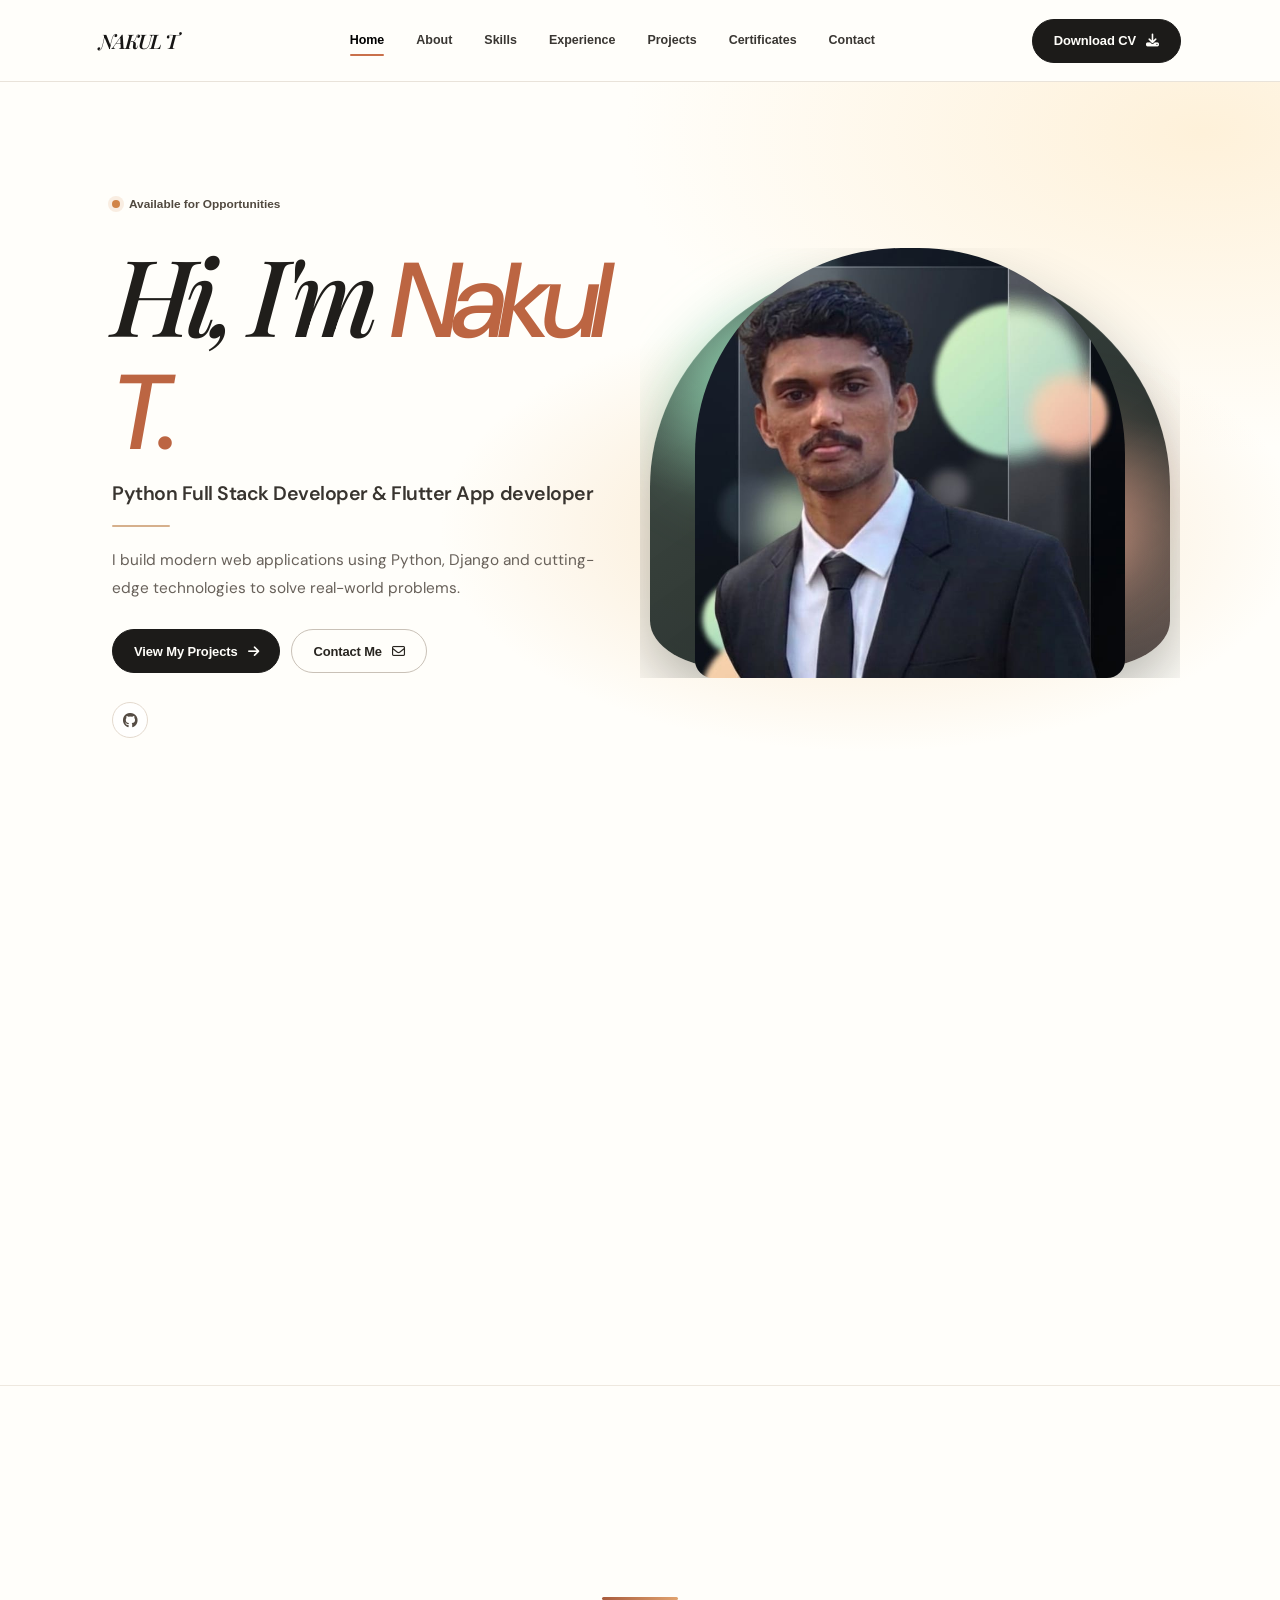
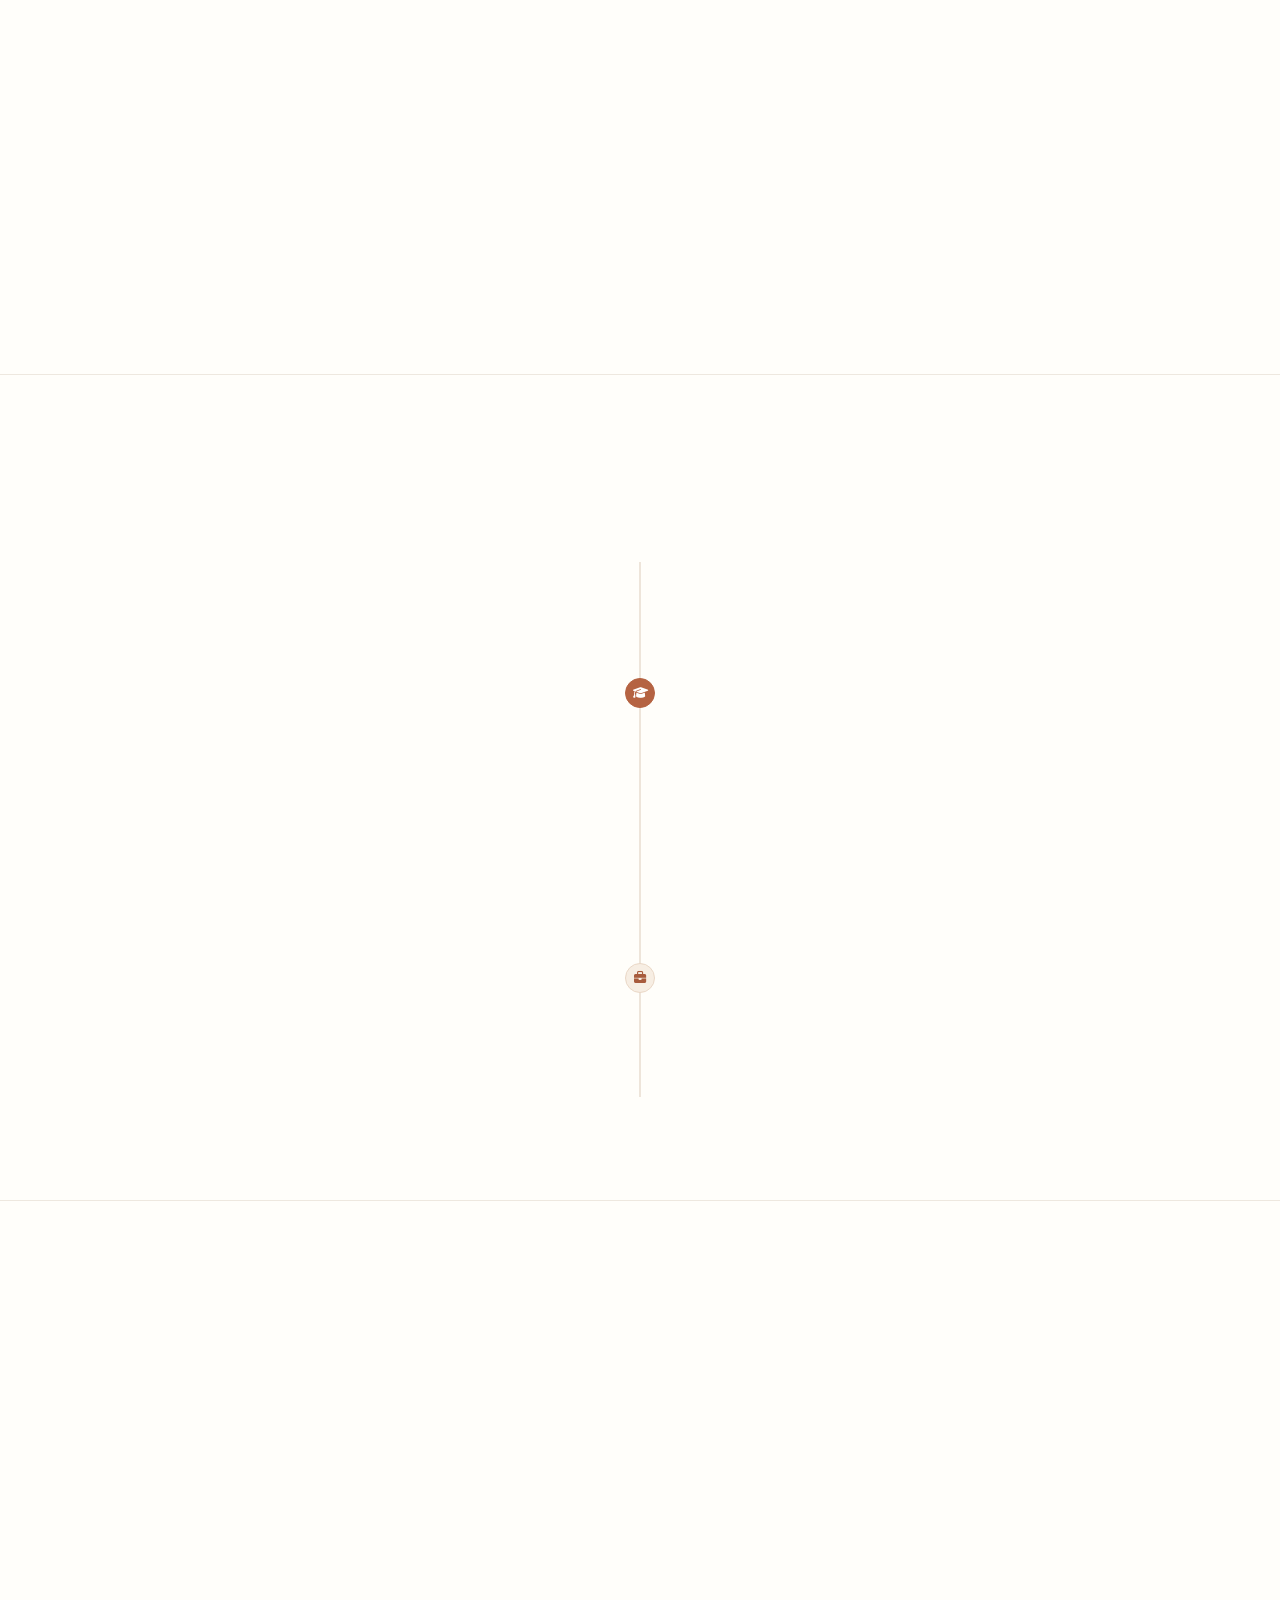
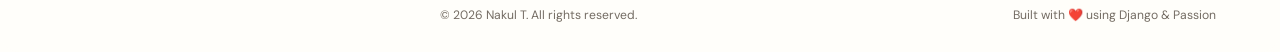
<file: index.html>
<!DOCTYPE html>
<html lang="en">
<head>
    <meta charset="UTF-8">
    <meta name="viewport" content="width=device-width, initial-scale=1.0">

    <title>Nakul T | Python Full Stack Developer</title>

    <!-- Bootstrap 5 -->
    <link href="https://cdn.jsdelivr.net/npm/bootstrap@5.3.8/dist/css/bootstrap.min.css"
          rel="stylesheet">

    <!-- Font Awesome -->
    <link rel="stylesheet"
          href="https://cdnjs.cloudflare.com/ajax/libs/font-awesome/6.5.2/css/all.min.css">

    <!-- Google Fonts -->
    
    <link href="https://fonts.googleapis.com/css2?family=DM+Sans:wght@400;500;600;700&family=Oswald:wght@400;500;600;700&family=Playfair+Display:ital,wght@1,500;1,600&display=swap"
    rel="stylesheet">

    <!-- Custom CSS -->
    <link rel="stylesheet"
          href="static/portfolio/css/style.css">
</head>

<body>

<!-- NAVBAR -->
<nav class="navbar navbar-expand-lg custom-navbar sticky-top">
    <div class="container-fluid px-lg-5">

        <a class="navbar-brand logo">
             NAKUL T
        </a>

        <button class="navbar-toggler" type="button"
                data-bs-toggle="collapse"
                data-bs-target="#mainNavbar">
            <span class="navbar-toggler-icon"></span>
        </button>

        <div class="collapse navbar-collapse" id="mainNavbar">

            <ul class="navbar-nav mx-auto">
                <li class="nav-item">
                    <a class="nav-link active" href="#home">Home</a>
                </li>
                <li class="nav-item">
                    <a class="nav-link" href="#about">About</a>
                </li>
                 <li class="nav-item">
                    <a class="nav-link" href="#skills">Skills</a>
                </li>
                <li class="nav-item">
                    <a class="nav-link" href="#experience">Experience</a>
                </li>
                <li class="nav-item">
                    <a class="nav-link" href="#projects">Projects</a>
                </li>
                <li class="nav-item">
                    <a class="nav-link" href="#certificates">Certificates</a>
                </li>
                
                <li class="nav-item">
                    <a class="nav-link" href="#contact">Contact</a>
                </li>
            </ul>

           <a href="static/portfolio/files/Nakul_Resume.pdf"
            class="btn download-btn"
            target="_blank"
            rel="noopener noreferrer">

                Download CV <i class="fa-solid fa-download"></i>
            </a>

        </div>
    </div>
</nav>


<!-- HERO SECTION -->
<section class="hero-section" id="home">

    <div class="container-fluid px-lg-5">
        <div class="row align-items-center">

            <div class="col-lg-6 hero-content">

                <span class="availability">
                    <span class="status-dot"></span>
                    Available for Opportunities
                </span>

                <h1>
                    Hi, I'm <span class="gradient-text">Nakul T.</span>
                </h1>

                <h2>Python Full Stack Developer & Flutter App developer</h2>

                <div class="title-line"></div>

                <p>
                    I build modern web applications using Python,
                    Django and cutting-edge technologies to solve
                    real-world problems.
                </p>

                <div class="hero-buttons">
                    <a href="#projects" class="btn primary-btn">
                        View My Projects
                        <i class="fa-solid fa-arrow-right"></i>
                    </a>

                    <a href="#contact" class="btn outline-btn">
                        Contact Me
                        <i class="fa-regular fa-envelope"></i>
                    </a>
                </div>

                <div class="social-links">
                    <a href="https://github.com/nakul93-t"><i class="fa-brands fa-github"></i></a>
                    
                </div>

            </div>

            <div class="col-lg-6 hero-image">
                <img src="static/portfolio/images/WhatsApp Image 2026-11-10 at 2.09.42 PM.jpeg"
                     alt="Nakul T Profile">
            </div>

        </div>
    </div>

</section>

<!-- ABOUT SECTION -->
<section class="section-padding about-section" id="about">
    <div class="container-fluid px-lg-5">

        <div class="section-heading">
            <span>ABOUT ME</span>
            <div></div>
        </div>

        <div class="row align-items-center g-4 about-layout">
            <div class="col-lg-5 about-intro">
                <h2>
                    Turning Ideas into
                    <span class="gradient-text">Useful Apps</span>
                </h2>

                <p class="description">
                    <span class="about-sentence">I am a BCA graduate from Kannur University who enjoys building useful digital experiences.</span>
                    <span class="about-sentence">I develop web applications with Python and Django, and create mobile apps with Flutter.</span>
                    <span class="about-sentence">I am always learning and exploring better ways to bring ideas to life.</span>
                </p>
            </div>

            <div class="col-lg-7">
                <div class="about-cards">
                    <article class="about-card">
                        <span class="about-card-icon"><i class="fa-solid fa-graduation-cap"></i></span>
                        <h3>Education</h3>
                        <p>BCA graduate from Kannur University</p>
                    </article>
                    <article class="about-card">
                        <span class="about-card-icon"><i class="fa-solid fa-code"></i></span>
                        <h3>Web Development</h3>
                        <p>Building web applications with Python and Django</p>
                    </article>
                    <article class="about-card">
                        <span class="about-card-icon"><i class="fa-solid fa-mobile-screen-button"></i></span>
                        <h3>Mobile Development</h3>
                        <p>Creating cross-platform mobile apps with Flutter</p>
                    </article>
                    <article class="about-card">
                        <span class="about-card-icon"><i class="fa-solid fa-location-dot"></i></span>
                        <h3>Based in</h3>
                        <p>Kannur, Kerala</p>
                    </article>
                </div>
            </div>
        </div>
    </div>
</section>


<!-- SKILLS SECTION -->
<section class="section-padding" id="skills">
    <div class="container-fluid px-lg-5">

        <div class="skills-heading">
            <h2>My <span class="gradient-text">Technical Skills</span></h2>
            <p>Technologies and tools I use to build modern, scalable, and user-friendly applications.</p>
            <div class="skills-heading-line" aria-hidden="true"></div>
        </div>

        <button class="skills-launch-card" type="button" data-bs-toggle="modal" data-bs-target="#skillsModal" aria-haspopup="dialog" aria-controls="skillsModal">
            <span class="skills-launch-icon"><i class="fa-solid fa-code" aria-hidden="true"></i></span>
            <span class="skills-launch-title">Explore My Skills</span>
            <span class="skills-launch-description">Languages, frameworks, databases, and tools</span>
            <span class="skills-launch-action">View all skills <i class="fa-solid fa-arrow-right" aria-hidden="true"></i></span>
        </button>

        <div class="modal fade skills-modal" id="skillsModal" tabindex="-1" aria-labelledby="skillsModalLabel" aria-hidden="true">
            <div class="modal-dialog modal-xl modal-dialog-centered modal-dialog-scrollable modal-fullscreen-md-down">
                <div class="modal-content">
                    <div class="modal-header">
                        <div class="skills-modal-heading">
                            <h2 class="modal-title" id="skillsModalLabel">Tools I use to build</h2>
                            <p>Explore the technologies behind my projects.</p>
                        </div>
                        <span class="skills-modal-count">22 tools <span aria-hidden="true">·</span> 5 categories</span>
                        <button type="button" class="skills-modal-close" data-bs-dismiss="modal" aria-label="Close skills">
                            <span>Close</span>
                            <i class="fa-solid fa-xmark" aria-hidden="true"></i>
                        </button>
                    </div>
                    <div class="modal-body">
                        <div class="skills-grid">
            <article class="skills-category-card">
                <div class="skills-category-heading">
                    <span class="skills-category-icon skills-category-icon--programming"><i class="fa-brands fa-python" aria-hidden="true"></i></span>
                    <div>
                        <h3>Programming Languages</h3>
                        <p>Core languages for development</p>
                    </div>
                </div>

                <ul class="skills-list">
                    <li class="skill-python"><i class="fa-brands fa-python" aria-hidden="true"></i> Python</li>
                    <li class="skill-dart"><svg class="skill-logo" viewBox="0 0 24 24" aria-hidden="true"><path fill="#00b4ab" d="M12 1.5 1.5 12 12 22.5 22.5 12 12 1.5Z"/><path fill="#e5f7f5" d="m12 6.2 5.8 5.8-5.8 5.8L6.2 12 12 6.2Z"/><path fill="#00b4ab" d="m12 9.2 2.8 2.8-2.8 2.8L9.2 12 12 9.2Z"/></svg> Dart</li>
                    <li class="skill-javascript"><svg class="skill-logo" viewBox="0 0 24 24" aria-hidden="true"><rect x="2" y="2" width="20" height="20" rx="3" fill="#f7df1e"/><path fill="#323330" d="M13.1 16.4c.4.7.9 1.1 1.8 1.1.7 0 1.1-.3 1.1-.8 0-.6-.5-.8-1.3-1.2l-.4-.2c-1.2-.5-2-1.2-2-2.6 0-1.3 1-2.3 2.5-2.3 1.1 0 1.9.4 2.4 1.4l-1.3.8c-.3-.5-.6-.7-1.1-.7-.5 0-.8.3-.8.7 0 .5.3.7 1.1 1.1l.4.2c1.4.6 2.2 1.3 2.2 2.7 0 1.5-1.2 2.4-2.9 2.4-1.6 0-2.6-.8-3.1-1.8l1.4-.8Zm-5.8.1c.3.5.6.9 1.2.9.5 0 .8-.2.8-1v-5.8H11v5.8c0 1.8-1 2.6-2.5 2.6-1.3 0-2.1-.7-2.5-1.6l1.3-.9Z"/></svg> JavaScript</li>
                </ul>
            </article>

            <article class="skills-category-card">
                <div class="skills-category-heading">
                    <span class="skills-category-icon skills-category-icon--mobile"><svg class="flutter-logo" viewBox="0 0 24 24" aria-hidden="true"><path fill="#13b9fd" d="M14.4 1.5h8L4.2 19.7 1 16.5 14.4 1.5Z"/><path fill="#02569b" d="m9.8 17.9 4.6-4.6 8 8h-6.4l-6.2-3.4Z"/><path fill="#0277bd" d="m9.8 17.9 3.2-3.2 6.8 6.6-3.8 1.5-6.2-4.9Z"/></svg></span>
                    <div>
                        <h3>Mobile &amp; Backend Technologies</h3>
                        <p>Build powerful apps and APIs</p>
                    </div>
                </div>

                <ul class="skills-list">
                    <li class="skill-flutter"><svg class="skill-logo flutter-logo" viewBox="0 0 24 24" aria-hidden="true"><path fill="#13b9fd" d="M14.4 1.5h8L4.2 19.7 1 16.5 14.4 1.5Z"/><path fill="#02569b" d="m9.8 17.9 4.6-4.6 8 8h-6.4l-6.2-3.4Z"/><path fill="#0277bd" d="m9.8 17.9 3.2-3.2 6.8 6.6-3.8 1.5-6.2-4.9Z"/></svg> Flutter</li>
                    <li class="skill-dart"><svg class="skill-logo" viewBox="0 0 24 24" aria-hidden="true"><path fill="#00b4ab" d="M12 1.5 1.5 12 12 22.5 22.5 12 12 1.5Z"/><path fill="#e5f7f5" d="m12 6.2 5.8 5.8-5.8 5.8L6.2 12 12 6.2Z"/><path fill="#00b4ab" d="m12 9.2 2.8 2.8-2.8 2.8L9.2 12 12 9.2Z"/></svg> Dart</li>
                    <li class="skill-firebase"><i class="fa-solid fa-fire" aria-hidden="true"></i> Firebase</li>
                    <li class="skill-node"><i class="fa-brands fa-node-js" aria-hidden="true"></i> Node.js</li>
                    <li class="skill-express"><i class="fa-solid fa-server" aria-hidden="true"></i> Express.js</li>
                    <li class="skill-django"><span class="django-mark" aria-hidden="true">dj</span> Django</li>
                    <li class="skill-django"><i class="fa-solid fa-code" aria-hidden="true"></i> Django REST Framework</li>
                </ul>
            </article>

            <article class="skills-category-card">
                <div class="skills-category-heading">
                    <span class="skills-category-icon skills-category-icon--frontend"><i class="fa-brands fa-html5" aria-hidden="true"></i></span>
                    <div>
                        <h3>Web Frontend</h3>
                        <p>Create beautiful web interfaces</p>
                    </div>
                </div>

                <ul class="skills-list">
                    <li class="skill-html"><i class="fa-brands fa-html5" aria-hidden="true"></i> HTML</li>
                    <li class="skill-css"><i class="fa-brands fa-css3-alt" aria-hidden="true"></i> CSS</li>
                    <li class="skill-bootstrap"><i class="fa-brands fa-bootstrap" aria-hidden="true"></i> Bootstrap</li>
                </ul>
            </article>

            <article class="skills-category-card">
                <div class="skills-category-heading">
                    <span class="skills-category-icon skills-category-icon--database"><i class="fa-solid fa-database" aria-hidden="true"></i></span>
                    <div>
                        <h3>Databases</h3>
                        <p>Store and manage data</p>
                    </div>
                </div>

                <ul class="skills-list">
                    <li class="skill-mongodb"><i class="fa-solid fa-leaf" aria-hidden="true"></i> MongoDB</li>
                    <li class="skill-postgresql"><i class="fa-solid fa-database" aria-hidden="true"></i> PostgreSQL</li>
                    <li class="skill-mysql"><i class="fa-solid fa-database" aria-hidden="true"></i> MySQL</li>
                    <li class="skill-firebase"><i class="fa-solid fa-fire" aria-hidden="true"></i> Firebase Firestore</li>
                </ul>
            </article>

            <article class="skills-category-card">
                <div class="skills-category-heading">
                    <span class="skills-category-icon skills-category-icon--tools"><i class="fa-solid fa-screwdriver-wrench" aria-hidden="true"></i></span>
                    <div>
                        <h3>Developer Tools &amp; Deployment</h3>
                        <p>Tools for development and deployment</p>
                    </div>
                </div>

                <ul class="skills-list">
                    <li class="skill-git"><i class="fa-brands fa-git-alt" aria-hidden="true"></i> Git</li>
                    <li class="skill-github"><i class="fa-brands fa-github" aria-hidden="true"></i> GitHub</li>
                    <li class="skill-vscode"><i class="fa-solid fa-code" aria-hidden="true"></i> Visual Studio Code</li>
                    <li class="skill-postman"><i class="fa-solid fa-paper-plane" aria-hidden="true"></i> Postman</li>
                    <li class="skill-render"><i class="fa-solid fa-cloud" aria-hidden="true"></i> Render</li>
                </ul>
            </article>
                        </div>
                    </div>
                </div>
            </div>
        </div>
    </div>
</section>

<!-- EXPERIENCE SECTION -->
<section class="section-padding" id="experience">
    <div class="container-fluid px-lg-5 experience-container">
        <header class="experience-heading">
            <h2>Education <span>&amp;</span> <em>Experience</em></h2>
            <p>My academic journey and practical experience in building modern software.</p>
        </header>
        <div class="experience-timeline">
            <article class="timeline-item timeline-item--education">
                <span class="timeline-marker" aria-hidden="true"><i class="fa-solid fa-graduation-cap"></i></span>
                <div class="timeline-card">
                    <span class="timeline-date">2023 – 2026</span>
                    <h3>Bachelor of Computer Applications (BCA)</h3>
                    <p class="timeline-status">Kannur University - Completed</p>
                    <p class="timeline-description">Completed a comprehensive curriculum in computer science,focusing on software engineering principles, database management, and modern application development. Active in tech communities and continuous learning.</p>
                </div>
            </article>

            <article class="timeline-item timeline-item--experience">
                <span class="timeline-marker" aria-hidden="true"><i class="fa-solid fa-briefcase"></i></span>
                <div class="timeline-card">
                    <span class="timeline-date">2026 – Present</span>
                    <h3>Full-Stack Developer intern</h3>
                    <p class="timeline-company">NorBit Solutions · norbitsolutions.com</p>
                    <p class="timeline-description">Building and maintaining scalable web and mobile applications at NorBit Solutions. Working with Flutter, python full stack, and modern React stacks to deliver production-grade solutions.</p>
                </div>
            </article>
        </div>
    </div>
</section>

<!-- PROJECTS SECTION -->
<section class="section-padding" id="projects">
    <div class="container-fluid px-lg-5 projects-container">
        <header class="experience-heading">
            <h2>Projects</h2>
            
        </header>
        <p class="projects-intro">A selection of my work in web development and mobile applications.</p>
        <div class="featured-projects-grid">
            <article class="featured-project-card">
                <div class="featured-project-top">
                    <span class="featured-project-number">01</span>
                    <span class="featured-project-type"><i class="fa-solid fa-globe" aria-hidden="true"></i> Web Platform</span>
                    <a class="featured-project-link" href="https://github.com/nakul93-t?tab=repositories" target="_blank" rel="noopener noreferrer" aria-label="View Nakul's GitHub repositories">
                        <i class="fa-brands fa-github" aria-hidden="true"></i>
                        <span>GitHub</span>
                    </a>
                </div>
                <h3>FixFlow</h3>
                <p class="featured-project-summary">A full-stack service management platform built with Django to streamline service requests, automate technician assignments, and monitor service operations.</p>
                <p class="featured-project-role"><strong>Role:</strong> Full-Stack Developer</p>
                <ul class="featured-project-highlights">
                    <li>Secure authentication with role-based dashboards for Clients, Technicians, and Management</li>
                    <li>Automated technician assignment based on department, availability, and workload, with manual assignment support.</li>
                    <li>Technician management, service request tracking, and real-time notification workflows.</li>
                    <li>Management dashboard with reports, analytics, and performance monitoring.</li>
                    <li>CSV and PDF exports, configurable management settings, and REST API integration.</li>
                    <li>Optimized database queries for improved reporting performance.</li>
                </ul>
                <ul class="featured-project-tech" aria-label="Technologies used">
                    <li>Python</li>
                    <li>Django</li>
                    <li>HTML</li>
                    <li>CSS</li>
                    <li>JavaScript</li>
                    <li>Render</li>
                    <li>PostgreSQL</li>
                </ul>
            </article>

            <article class="featured-project-card">
                <div class="featured-project-top">
                    <span class="featured-project-number">02</span>
                    <span class="featured-project-type"><i class="fa-solid fa-mobile-screen-button" aria-hidden="true"></i> Mobile App</span>
                    <a class="featured-project-link" href="https://github.com/nakul93-t?tab=repositories" target="_blank" rel="noopener noreferrer" aria-label="View Nakul's GitHub repositories">
                        <i class="fa-brands fa-github" aria-hidden="true"></i>
                        <span>GitHub</span>
                    </a>
                </div>
                <h3>RendMate</h3>
                <p class="featured-project-summary">A cross-platform rental app that supports peer-to-peer equipment lending and borrowing.</p>
                <p class="featured-project-role"><strong>Role:</strong> Mobile App Developer</p>
                <ul class="featured-project-highlights">
                    <li>Firebase authentication and cloud data for rental requests and item status.</li>
                    <li>Discovery and cataloguing flows to find and access listed equipment.</li>
                    <li>Responsive Flutter interfaces for the rental experience.</li>
                </ul>
                <ul class="featured-project-tech" aria-label="Technologies used">
                    <li>Flutter</li>
                    <li>Dart</li>
                    <li>Firebase</li>
                    <li>REST APIs</li>
                </ul>
            </article>
        </div>
    </div>
</section>

<!-- CERTIFICATES SECTION -->
<section class="section-padding" id="certificates">
    <div class ="container-fluid px-lg-5 certificates-container">
        <div class="section-heading">
            <span>CERTIFICATES</span>
            <div></div>
        </div>
        <p class="certificates-intro">Professional learning and projects recognized with certificates.</p>
        <div class="certificates-grid">
            <article class="certificate-card">
                <a class="certificate-preview" href="static/portfolio/files/Coursera ODVOVNFP9JWW (1).pdf" target="_blank" rel="noopener noreferrer" aria-label="Open Google AI Professional Certificate PDF">
                    <iframe src="static/portfolio/files/Coursera ODVOVNFP9JWW (1).pdf#toolbar=0&amp;navpanes=0&amp;scrollbar=0&amp;view=FitH" title="Google AI Professional Certificate preview" loading="lazy" tabindex="-1" aria-hidden="true"></iframe>
                    <span class="certificate-preview-shade" aria-hidden="true"></span>
                    <span class="certificate-preview-content">
                        <span class="certificate-preview-title">Google AI Professional Certificate</span>
                        <span class="certificate-preview-issuer">Coursera</span>
                        <span class="certificate-open">Open PDF <i class="fa-solid fa-arrow-up-right-from-square" aria-hidden="true"></i></span>
                    </span>
                </a>
            </article>
            <article class="certificate-card">
                <a class="certificate-preview" href="static/portfolio/files/Certificate-NAKUL.pdf" target="_blank" rel="noopener noreferrer" aria-label="flutter project completetion Certificate PDF">
                    <iframe src="static/portfolio/files/Certificate-NAKUL.pdf#toolbar=0&amp;navpanes=0&amp;scrollbar=0&amp;view=FitH" title="Flutter Project Completion Certificate preview" loading="lazy" tabindex="-1" aria-hidden="true"></iframe>
                    <span class="certificate-preview-shade" aria-hidden="true"></span>
                    <span class="certificate-preview-content">
                        <span class="certificate-preview-title">Flutter Project Completion Certificate</span>
                        <span class="certificate-preview-issuer">Norbit Solutions</span>
                        <span class="certificate-open">Open PDF <i class="fa-solid fa-arrow-up-right-from-square" aria-hidden="true"></i></span>
                    </span>
                </a>
            </article>
        </div>
    </div>
</section>


<!-- CONTACT SECTION -->
<section class="section-padding" id="contact">
    <div class="container-fluid px-lg-5">

        <div class="row align-items-center g-4">

            <div class="col-lg-4">
                <div class="section-heading">
                    <span>GET IN TOUCH</span>
                    <div></div>
                </div>

                <h2>Let's Work
                    <span class="gradient-text">Together!</span>
                </h2>

                <p class="description">
                    Have a project in mind or want to discuss
                    opportunities? Feel free to reach out!
                </p>
            </div>

            <div class="col-lg-3">
                <div class="contact-info">
                    <p><a href="mailto:nakulunni93@gmail.com">
                        <i class="fa-solid fa-envelope"></i>
                        nakulunni93@gmail.com
                    </a></p>

                    <p><a href="tel:+916238003769">
                        <i class="fa-solid fa-phone"></i>
                        +91 6238003769
                    </a></p>

                    <p><i class="fa-solid fa-location-dot"></i>
                       Kannur, Kerala</p>
                </div>
            </div>

            <div class="col-lg-5">

                <form class="contact-form" id="contactForm">

                    <input type="text"
                           name="name"
                           placeholder="Your Name"
                           required>

                    <input type="email"
                           name="email"
                           placeholder="Your Email"
                           required>

                    <textarea name="message"
                              placeholder="Your Message"
                              required></textarea>

                    <button type="submit"
                            class="btn primary-btn"
                            id="sendBtn">

                        <i class="fa-brands fa-telegram"></i>
                        Send Message

                    </button>

                </form>

                <div class="toast-container position-fixed bottom-0 end-0 p-3">
                    <div id="formStatus"
                         class="toast text-bg-success border-0"
                         role="status"
                         aria-live="polite"
                         aria-atomic="true">
                        <div class="d-flex">
                            <div class="toast-body"></div>
                            <button type="button"
                                    class="btn-close btn-close-white me-2 m-auto"
                                    data-bs-dismiss="toast"
                                    aria-label="Close"></button>
                        </div>
                    </div>
                </div>

            </div>
        </div>
    </div>
</section>


<!-- FOOTER -->
<footer class="footer">
    <a  class="logo">
        
    </a>

    <p>© 2026 Nakul T. All rights reserved.</p>

    <p>Built with ❤️ using Django & Passion</p>
</footer>
<script src="static/portfolio/js/script.js"></script>
<script src="https://cdn.jsdelivr.net/npm/bootstrap@5.3.8/dist/js/bootstrap.bundle.min.js"></script>
<script>
    const sectionLinks = [...document.querySelectorAll(".navbar-nav .nav-link[href^='#']")];
    const navSections = sectionLinks
        .map((link) => document.querySelector(link.getAttribute("href")))
        .filter(Boolean);

    const setActiveNavLink = (sectionId) => {
        sectionLinks.forEach((link) => {
            const isActive = link.getAttribute("href") === `#${sectionId}`;
            link.classList.toggle("active", isActive);
            if (isActive) {
                link.setAttribute("aria-current", "page");
            } else {
                link.removeAttribute("aria-current");
            }
        });
    };

    sectionLinks.forEach((link) => {
        link.addEventListener("click", () => {
            setActiveNavLink(link.getAttribute("href").slice(1));
        });
    });

    const updateActiveNavLink = () => {
        const activationPoint = window.scrollY + document.querySelector(".custom-navbar").offsetHeight + 50;
        const currentSection = navSections.reduce((activeSection, section) => {
            return section.offsetTop <= activationPoint ? section : activeSection;
        }, navSections[0]);

        if (currentSection) {
            setActiveNavLink(currentSection.id);
        }
    };

    window.addEventListener("scroll", updateActiveNavLink, { passive: true });
    window.addEventListener("load", updateActiveNavLink);
    updateActiveNavLink();

    const navbar = document.querySelector(".custom-navbar");
    const navbarMenu = document.querySelector("#mainNavbar");
    let lastNavbarScrollY = window.scrollY;

    const updateNavbarVisibility = () => {
        const currentScrollY = window.scrollY;
        if (Math.abs(currentScrollY - lastNavbarScrollY) < 8) {
            return;
        }

        if (currentScrollY < lastNavbarScrollY || currentScrollY <= navbar.offsetHeight || navbarMenu.classList.contains("show")) {
            navbar.classList.remove("navbar-hidden");
        } else {
            navbar.classList.add("navbar-hidden");
        }

        lastNavbarScrollY = currentScrollY;
    };

    window.addEventListener("scroll", updateNavbarVisibility, { passive: true });

    const revealSections = [...document.querySelectorAll("#about, #skills, #experience, #projects, #certificates, #contact")];
    const revealTargets = [
        ".section-heading",
        ".about-intro h2",
        ".reveal-sentence",
        ".about-card",
        ".skills-heading h2",
        ".skills-launch-card",
        ".projects-intro",
        ".certificate-card",
        ".experience-heading h2",
        ".experience-heading > p",
        ".timeline-card",
        ".featured-project-card",
        "#contact .row > div > h2",
        "#contact .description",
        ".contact-info",
        ".contact-form"
    ].join(", ");
    const reduceMotion = window.matchMedia("(prefers-reduced-motion: reduce)").matches;
    const sentencePattern = /[^.!?]+(?:[.!?]+|$)\s*/g;

    const splitIntoSentences = (paragraph) => {
        const text = paragraph.textContent.trim();
        if (!text || paragraph.children.length) {
            return;
        }

        const sentences = text.match(sentencePattern) || [text];
        const sentenceElements = sentences.map((sentence) => {
            const span = document.createElement("span");
            span.className = "reveal-sentence scroll-reveal-item";
            span.textContent = sentence.trim();
            return span;
        });
        paragraph.replaceChildren(...sentenceElements);
    };

    if (reduceMotion || !("IntersectionObserver" in window)) {
        revealSections.forEach((section) => section.classList.add("is-visible"));
    } else {
        revealSections.forEach((section) => {
            section.querySelectorAll(".about-sentence").forEach((sentence) => sentence.classList.add("reveal-sentence"));
            section.querySelectorAll(".description, .projects-intro, .certificates-intro, .featured-project-summary, .skills-heading > p, .skills-category-heading > div > p, .timeline-description").forEach(splitIntoSentences);

            const targets = [...section.querySelectorAll(revealTargets)]
                .filter((target) => !target.closest(".skills-modal"));
            targets.forEach((target, index) => {
                target.classList.add("scroll-reveal-item");
                target.style.setProperty("--reveal-index", index);
            });
            section.classList.add("has-scroll-reveal");
        });

        const sectionObserver = new IntersectionObserver((entries) => {
            entries.forEach((entry) => {
                entry.target.classList.toggle("is-visible", entry.isIntersecting);
            });
        }, { threshold: 0.12, rootMargin: "-8% 0px -8% 0px" });

        revealSections.forEach((section) => sectionObserver.observe(section));
    }

    const skillsModal = document.querySelector("#skillsModal");
    if (skillsModal) {
        const modalSkillCards = [...skillsModal.querySelectorAll(".skills-category-card")];
        const modalRevealItems = modalSkillCards.flatMap((card) => [
            card,
            ...card.querySelectorAll(".reveal-sentence")
        ]);
        modalRevealItems.forEach((item, index) => {
            item.classList.add("scroll-reveal-item");
            item.style.setProperty("--reveal-index", index);
        });
        skillsModal.addEventListener("show.bs.modal", () => {
            skillsModal.classList.add("has-scroll-reveal");
            skillsModal.classList.remove("is-visible");
        });
        skillsModal.addEventListener("shown.bs.modal", () => {
            requestAnimationFrame(() => skillsModal.classList.add("is-visible"));
        });
        skillsModal.addEventListener("hidden.bs.modal", () => {
            skillsModal.classList.remove("is-visible");
        });
    }

</script>

</body>
</html>
</file>
<file: static/portfolio/css/style.css>
:root {
    --ink: #121b16;
    --muted: #647168;
    --green: #bff3c4;
    --green-deep: #16794c;
    --mint: #eff8f0;
    --line: #dce8dd;
    --white: #fff;
    --shadow: 0 18px 55px rgba(24, 53, 34, 0.08);
}

html {
    scroll-behavior: smooth;
    scroll-padding-top: 92px;
}

body {
    background: #f0f7f1;
    color: var(--ink);
    font-family: "Inter", sans-serif;
    font-size: 15px;
    line-height: 1.7;
}

::selection {
    background: #bff3c4;
    color: var(--ink);
}

a {
    color: inherit;
}

.custom-navbar,
.hero-section,
.section-padding,
.footer {
    width: 100%;
    margin-inline: 0;
}

.custom-navbar {
    min-height: 82px;
    padding: 12px clamp(20px, 4vw, 58px);
    margin-top: 0;
    background: var(--white);
    border-radius: 20px 20px 0 0;
    z-index: 100;
}

.logo {
    color: var(--ink);
    font-family: "Space Grotesk", sans-serif;
    font-size: 1.05rem;
    font-weight: 700;
    letter-spacing: -0.06em;
}

.logo:hover {
    color: var(--green-deep);
}

.nav-link {
    position: relative;
    margin: 0 8px;
    color: #536057;
    font-size: 0.84rem;
    font-weight: 600;
    transition: color 180ms ease;
}

.nav-link:hover,
.nav-link.active {
    color: var(--green-deep);
}

.nav-link::after {
    position: absolute;
    right: 8px;
    bottom: 3px;
    left: 8px;
    height: 2px;
    background: var(--green-deep);
    border-radius: 3px;
    content: "";
    transform: scaleX(0);
    transform-origin: left;
    transition: transform 180ms ease;
}

.nav-link:hover::after,
.nav-link.active::after {
    transform: scaleX(1);
}

.download-btn,
.primary-btn,
.outline-btn {
    display: inline-flex;
    align-items: center;
    justify-content: center;
    gap: 10px;
    min-height: 46px;
    padding: 0 21px;
    border-radius: 999px;
    font-size: 0.83rem;
    font-weight: 650;
    transition: transform 180ms ease, box-shadow 180ms ease, background 180ms ease;
}

.download-btn,
.primary-btn {
    border: 1px solid var(--ink);
    background: var(--ink);
    color: var(--white);
}

.download-btn:hover,
.primary-btn:hover {
    border-color: var(--green-deep);
    background: var(--green-deep);
    color: var(--white);
    box-shadow: 0 8px 20px rgba(22, 121, 76, 0.18);
    transform: translateY(-2px);
}

.outline-btn {
    border: 1px solid #aebbb0;
    background: rgba(255, 255, 255, 0.55);
    color: var(--ink);
}

.outline-btn:hover {
    border-color: var(--ink);
    background: var(--white);
    color: var(--ink);
    transform: translateY(-2px);
}

.hero-section {
    position: relative;
    display: flex;
    align-items: center;
    min-height: 510px;
    padding: clamp(48px, 7vw, 92px) clamp(24px, 5vw, 72px);
    overflow: hidden;
    background:
        radial-gradient(ellipse at 82% 18%, rgba(255, 255, 255, 0.6), transparent 31%),
        linear-gradient(130deg, #eff9f0 0%, #d7f6d8 55%, #c4f4c7 100%);
    border-radius: 0 0 18px 18px;
}

.hero-section>.container-fluid {
    position: relative;
    z-index: 1;
}

.hero-content {
    padding-block: 16px;
}

.availability {
    display: inline-flex;
    align-items: center;
    gap: 9px;
    padding: 8px 13px;
    background: rgba(255, 255, 255, 0.72);
    border: 1px solid rgba(22, 121, 76, 0.12);
    border-radius: 999px;
    color: #34493a;
    font-size: 0.76rem;
    font-weight: 600;
}

.status-dot {
    width: 8px;
    height: 8px;
    background: #31a66b;
    border-radius: 50%;
    box-shadow: 0 0 0 4px rgba(49, 166, 107, 0.12);
}

.hero-content h1 {
    margin: 24px 0 8px;
    color: var(--ink);
    font-family: "Space Grotesk", sans-serif;
    font-size: clamp(3.8rem, 8vw, 6.8rem);
    font-weight: 600;
    letter-spacing: -0.085em;
    line-height: 0.98;
}

.gradient-text {
    color: var(--green-deep);
}

.hero-content h2 {
    margin: 16px 0 0;
    font-family: "Space Grotesk", sans-serif;
    font-size: clamp(1.25rem, 2.3vw, 1.75rem);
    font-weight: 500;
    letter-spacing: -0.045em;
}

.title-line {
    width: min(100%, 390px);
    height: 1px;
    margin: 22px 0 18px;
    background: rgba(23, 54, 35, 0.17);
}

.hero-content>p,
.description {
    max-width: 520px;
    color: var(--muted);
    font-size: 0.97rem;
}

.hero-buttons {
    display: flex;
    flex-wrap: wrap;
    gap: 11px;
    margin-top: 27px;
}

.social-links {
    display: flex;
    gap: 9px;
    margin-top: 29px;
}

.social-links a {
    display: grid;
    width: 36px;
    height: 36px;
    place-items: center;
    background: rgba(255, 255, 255, 0.55);
    border: 1px solid rgba(18, 27, 22, 0.11);
    border-radius: 50%;
    color: #3e5545;
    text-decoration: none;
    transition: transform 180ms ease, background 180ms ease, color 180ms ease;
}

.social-links a:hover {
    transform: translateY(-3px);
    background: var(--ink);
    color: var(--white);
}

.hero-image {
    position: relative;
    display: flex;
    align-items: center;
    justify-content: center;
    min-height: 360px;
    overflow: hidden;
    isolation: isolate;
    border: none !important;
    box-shadow: none !important;
    outline: none !important;
    background: transparent !important;
}

.hero-image::before {
    position: absolute;
    z-index: -1;
    width: min(100%, 390px);
    aspect-ratio: 0.88;
    max-height: 410px;
    background:
        radial-gradient(circle at 30% 25%, rgba(255, 255, 255, 0.88) 0%, rgba(255, 255, 255, 0.1) 18%, transparent 19%),
        radial-gradient(circle at 65% 72%, rgba(159, 218, 255, 0.5) 0%, transparent 25%),
        linear-gradient(135deg, #d7d7d8 0%, #c4c4c4 30%, #b7b7b7 100%);
    border: none !important;
    border-radius: 50% 50% 42% 42% / 54% 54% 46% 46%;
    box-shadow: inset 0 0 0 10px rgba(255, 255, 255, 0.2), 0 18px 40px rgba(90, 90, 90, 0.12);
    content: "";
}

.hero-image img {
    display: block;
    width: min(100%, 390px);
    max-height: 410px;
    aspect-ratio: 0.88;
    object-fit: cover;
    border: none !important;
    border-radius: 34px;
    box-shadow: none !important;
    outline: none !important;
    background: transparent !important;
    visibility: hidden;
}

.hero-image img:not([src]),
.hero-image img[src=""] {
    visibility: visible;
}

.section-padding {
    padding: clamp(60px, 8vw, 104px) clamp(24px, 5vw, 72px);
    background: var(--white);
}

.section-padding+.section-padding {
    padding-top: 34px;
}

.section-heading {
    display: flex;
    align-items: center;
    gap: 16px;
    margin-bottom: 30px;
}

.section-heading span {
    flex: 0 0 auto;
    color: var(--green-deep);
    font-size: 0.73rem;
    font-weight: 750;
    letter-spacing: 0.14em;
}

.section-heading div {
    width: 100%;
    max-width: 100px;
    height: 1px;
    background: var(--line);
}

.section-padding h2 {
    font-family: "Space Grotesk", sans-serif;
    font-size: clamp(2rem, 4vw, 3.2rem);
    font-weight: 600;
    letter-spacing: -0.065em;
    line-height: 1.12;
}

.info-card,
.contact-info,
.project-card,
.skill-card,
.contact-form {
    border: 1px solid #e8eee8;
    border-radius: 18px;
    background: #fbfdfb;
}

.info-card {
    padding: 21px 22px;
}

.info-card p,
.contact-info p {
    display: flex;
    align-items: center;
    gap: 12px;
    margin: 0;
    color: #46564a;
    font-size: 0.88rem;
}

.contact-info a {
    display: flex;
    align-items: center;
    gap: 12px;
    color: inherit;
    text-decoration: none;
    transition: color 180ms ease, transform 180ms ease;
}

.contact-info a:hover {
    color: var(--green-deep);
    text-decoration: none;
    transform: translateX(3px);
}

.info-card p+p,
.contact-info p+p {
    margin-top: 15px;
}

.info-card i,
.contact-info i {
    width: 18px;
    color: var(--green-deep);
}

.about-image {
    display: block;
    width: 100%;
    max-height: 300px;
    min-height: 250px;
    object-fit: cover;
    border-radius: 22px;
    background: var(--mint);
    visibility: hidden;
}

.col-lg-4:has(> .about-image) {
    position: relative;
    min-height: 250px;
    overflow: hidden;
    border-radius: 22px;
    isolation: isolate;
}

.col-lg-4:has(> .about-image)::before {
    position: absolute;
    z-index: -1;
    inset: 0;
    background:
        radial-gradient(circle at 75% 22%, rgba(255, 255, 255, 0.8) 0 7%, transparent 7.5%),
        radial-gradient(circle at 22% 78%, #c3ecc9 0 12%, transparent 12.5%),
        linear-gradient(145deg, #eaf7ed, #c8edcf 58%, #b5e3bf);
    content: "";
}

.col-lg-4:has(> .about-image)::after {
    position: absolute;
    top: 50%;
    left: 50%;
    display: grid;
    width: 118px;
    height: 118px;
    place-items: center;
    background: rgba(255, 255, 255, 0.72);
    border: 1px solid rgba(22, 121, 76, 0.12);
    border-radius: 28px;
    box-shadow: 0 16px 38px rgba(24, 53, 34, 0.1);
    color: var(--green-deep);
    content: "</>";
    font-family: "Space Grotesk", sans-serif;
    font-size: 2rem;
    font-weight: 700;
    transform: translate(-50%, -50%) rotate(-7deg);
}

.skill-card {
    height: 100%;
    padding: 23px 12px;
    text-align: center;
    transition: transform 180ms ease, border-color 180ms ease, box-shadow 180ms ease;
}

.skill-card:hover {
    transform: translateY(-4px);
    border-color: #b8dfc0;
    box-shadow: var(--shadow);
}

.skill-card i {
    display: inline-grid;
    width: 46px;
    height: 46px;
    margin-bottom: 11px;
    place-items: center;
    background: #e9f7eb;
    border-radius: 14px;
    color: var(--green-deep);
    font-size: 1.15rem;
}

.skill-card p {
    margin: 0;
    color: #344238;
    font-size: 0.84rem;
    font-weight: 650;
}

.project-card {
    height: 100%;
    padding: 13px;
    overflow: hidden;
    transition: transform 180ms ease, box-shadow 180ms ease;
}

.project-card:hover {
    transform: translateY(-4px);
    box-shadow: var(--shadow);
}

.project-image {
    display: block;
    width: 100%;
    min-height: 210px;
    max-height: 260px;
    object-fit: cover;
    border-radius: 13px;
    background: var(--mint);
}

.project-details {
    padding: 18px;
}

.project-details h3 {
    font-family: "Space Grotesk", sans-serif;
    font-size: 1.3rem;
    font-weight: 600;
    letter-spacing: -0.04em;
}

.project-details p {
    color: var(--muted);
    font-size: 0.88rem;
}

.tech-tags {
    color: var(--green-deep);
    font-size: 0.8rem;
    font-weight: 650;
}

.project-details a {
    display: inline-flex;
    margin-right: 14px;
    color: var(--ink);
    font-size: 0.82rem;
    font-weight: 650;
    text-decoration-color: #a7cfaf;
    text-underline-offset: 4px;
}

.project-details a:hover {
    color: var(--green-deep);
}

.contact-info {
    padding: 22px;
}

.contact-form {
    display: grid;
    gap: 13px;
    padding: 22px;
}

.contact-form input,
.contact-form textarea {
    width: 100%;
    padding: 13px 15px;
    border: 1px solid #e1e9e1;
    border-radius: 11px;
    outline: none;
    background: var(--white);
    color: var(--ink);
    font: inherit;
    font-size: 0.87rem;
    transition: border-color 180ms ease, box-shadow 180ms ease;
}

.contact-form textarea {
    min-height: 130px;
    resize: vertical;
}

.contact-form input:focus,
.contact-form textarea:focus {
    border-color: #76bd89;
    box-shadow: 0 0 0 3px rgba(49, 166, 107, 0.11);
}

.contact-form input::placeholder,
.contact-form textarea::placeholder {
    color: #89968b;
}

.contact-form button {
    justify-self: start;
}

.footer {
    display: flex;
    align-items: center;
    justify-content: space-between;
    gap: 18px;
    padding: 25px clamp(24px, 5vw, 72px);
    background: #f8fbf8;
    border-top: 1px solid #e8eee8;
    border-radius: 0 0 20px 20px;
}

.footer .logo {
    text-decoration: none;
}

.footer p {
    margin: 0;
    color: var(--muted);
    font-size: 0.76rem;
}

@media (max-width: 991.98px) {

    .custom-navbar,
    .hero-section,
    .section-padding,
    .footer {
        width: min(calc(100% - 32px), 760px);
    }

    .custom-navbar {
        margin-top: 20px;
        border-radius: 18px 18px 0 0;
    }

    .custom-navbar .navbar-collapse {
        padding: 12px 0 7px;
    }

    .nav-link {
        margin: 3px 0;
    }

    .nav-link::after {
        right: auto;
        width: 38px;
    }

    .hero-section {
        min-height: auto;
        padding-block: 52px;
    }

    .hero-image {
        min-height: 300px;
        margin-top: 24px;
    }

    .hero-image img {
        width: min(70%, 330px);
        max-height: 350px;
    }

    .hero-image::before {
        width: min(70%, 330px);
        max-height: 350px;
    }

    .section-padding {
        padding: 58px 30px;
    }
}

@media (max-width: 575.98px) {
    body {
        font-size: 14px;
    }

    .custom-navbar,
    .hero-section,
    .section-padding,
    .footer {
        width: 100%;
    }

    .custom-navbar {
        min-height: 70px;
        margin-top: 0;
        padding-inline: 16px;
    }

    .hero-section {
        padding: 42px 18px 32px;
    }

    .hero-content h1 {
        font-size: clamp(3.4rem, 17vw, 5rem);
    }

    .hero-content>p,
    .description {
        font-size: 0.9rem;
    }

    .hero-buttons {
        align-items: stretch;
        flex-direction: column;
    }

    .hero-buttons .btn {
        width: 100%;
    }

    .hero-image {
        min-height: 250px;
        margin-top: 12px;
    }

    .hero-image img {
        width: min(82%, 280px);
        max-height: 300px;
        border-width: 6px;
        border-radius: 25px;
    }

    .hero-image::before {
        width: min(82%, 280px);
        max-height: 300px;
        border-width: 6px;
        border-radius: 25px;
    }

    .section-padding {
        padding: 48px 18px;
    }

    .section-padding+.section-padding {
        padding-top: 16px;
    }

    .section-heading {
        margin-bottom: 22px;
    }

    .footer {
        align-items: flex-start;
        flex-direction: column;
        padding: 22px 18px;
    }
}

@media (prefers-reduced-motion: reduce) {
    html {
        scroll-behavior: auto;
    }

    *,
    *::before,
    *::after {
        transition-duration: 0.01ms !important;
    }
}

:root {
    --ink: #f7f4f1;
    --muted: #aaa5a2;
    --green: #e96849;
    --green-deep: #f06b4a;
    --mint: #282727;
    --line: #393635;
    --white: #211f1f;
    --shadow: 0 18px 55px rgba(0, 0, 0, 0.24);
}

body {
    background:
        radial-gradient(ellipse at 50% 0%, rgba(245, 139, 111, 0.22), transparent 48%),
        #eab9aa;
    color: var(--ink);
}

::selection {
    background: #e96849;
    color: #fff;
}

.custom-navbar {
    background: #211f1f;
    border-bottom: 1px solid #393635;
}

.logo,
.logo:hover {
    color: #f06b4a;
}

.nav-link {
    color: #c1bcba;
    font-size: 0.75rem;
    font-weight: 650;
    letter-spacing: 0.045em;
    text-transform: uppercase;
}

.nav-link:hover,
.nav-link.active {
    color: #f06b4a;
}

.nav-link::after {
    background: #f06b4a;
}

.navbar-toggler {
    border-color: #514a47;
}

.navbar-toggler:focus {
    box-shadow: 0 0 0 3px rgba(240, 107, 74, 0.2);
}

.navbar-toggler-icon {
    filter: invert(1);
}

.download-btn,
.primary-btn {
    border-color: #e96849;
    background: #e96849;
    color: #fff;
    border-radius: 3px;
    font-size: 0.75rem;
    letter-spacing: 0.04em;
    text-transform: uppercase;
}

.download-btn:hover,
.primary-btn:hover {
    border-color: #ff8060;
    background: #ff8060;
    color: #fff;
    box-shadow: 0 8px 20px rgba(233, 104, 73, 0.22);
}

.outline-btn {
    border-color: #605955;
    background: transparent;
    color: #f7f4f1;
    border-radius: 3px;
    font-size: 0.75rem;
    letter-spacing: 0.04em;
    text-transform: uppercase;
}

.outline-btn:hover {
    border-color: #f06b4a;
    background: #302725;
    color: #fff;
}

.hero-section {
    min-height: 510px;
    background:
        radial-gradient(ellipse at 76% 44%, rgba(233, 104, 73, 0.13), transparent 32%),
        #211f1f;
    border-radius: 0;
}

.availability {
    padding: 6px 0;
    background: transparent;
    border: 0;
    border-radius: 0;
    color: #c5bfbb;
    font-size: 0.72rem;
    letter-spacing: 0.1em;
    text-transform: uppercase;
}

.status-dot {
    background: #f06b4a;
    box-shadow: 0 0 0 4px rgba(240, 107, 74, 0.15);
}

.hero-content h1,
.section-padding h2,
.project-details h3 {
    font-family: Impact, "Arial Narrow", "Space Grotesk", sans-serif;
    font-weight: 700;
    letter-spacing: -0.035em;
    text-transform: uppercase;
}

.hero-content h1 {
    margin-top: 21px;
    font-size: clamp(4.2rem, 9.2vw, 7.7rem);
    line-height: 0.86;
}

.gradient-text {
    color: #f06b4a;
}

.hero-content h2 {
    margin-top: 19px;
    color: #e3dedb;
    font-family: "Inter", sans-serif;
    font-size: clamp(0.82rem, 1.4vw, 1rem);
    font-weight: 650;
    letter-spacing: 0.13em;
    text-transform: uppercase;
}

.title-line {
    width: 72px;
    height: 3px;
    margin: 18px 0;
    background: #e96849;
}

.hero-content>p,
.description {
    color: #aaa5a2;
}

.social-links a {
    background: #2b2928;
    border-color: #474240;
    color: #d7d1cd;
}

.social-links a:hover {
    background: #e96849;
    border-color: #e96849;
    color: #fff;
}

.hero-image {
    min-height: 360px;
}

.hero-image::before {
    z-index: 0;
    width: min(100%, 390px);
    max-height: 410px;
    overflow: hidden;
    background:
        radial-gradient(ellipse at 54% 37%, #efc0a3 0 10%, transparent 10.5%),
        radial-gradient(ellipse at 54% 32%, #312320 0 14%, transparent 14.5%),
        radial-gradient(ellipse at 52% 103%, #9a5142 0 35%, transparent 35.5%),
        radial-gradient(circle at 54% 43%, #cb6146 0 45%, transparent 45.5%),
        #292322;
    border: 0;
    border-radius: 50%;
    box-shadow: 0 0 90px rgba(233, 104, 73, 0.16);
}

.hero-image img {
    position: relative;
    z-index: 1;
    visibility: hidden;
    border: 0;
    border-radius: 0;
    box-shadow: none;
}

.section-padding {
    background: #211f1f;
}

.section-padding+.section-padding {
    padding-top: 34px;
    border-top: 1px solid #302d2c;
}

.section-heading span {
    color: #f07859;
    font-size: 0.68rem;
    letter-spacing: 0.18em;
}

.section-heading div {
    background: #46413e;
}

.section-padding h2 {
    color: #f7f4f1;
    font-size: clamp(2.2rem, 4.5vw, 3.8rem);
}

.info-card,
.contact-info,
.project-card,
.skill-card,
.contact-form {
    border-color: #3b3735;
    border-radius: 5px;
    background: #292726;
}

.info-card p,
.contact-info p {
    color: #d0cbc7;
}

.info-card i,
.contact-info i {
    color: #f07859;
}

.col-lg-4:has(> .about-image) {
    border-radius: 5px;
}

.col-lg-4:has(> .about-image)::before {
    background:
        radial-gradient(circle at 75% 22%, rgba(255, 255, 255, 0.12) 0 7%, transparent 7.5%),
        radial-gradient(circle at 22% 78%, rgba(233, 104, 73, 0.56) 0 12%, transparent 12.5%),
        linear-gradient(145deg, #39302d, #292524 58%, #4b3029);
}

.col-lg-4:has(> .about-image)::after {
    background: #e96849;
    border: 0;
    border-radius: 50%;
    box-shadow: 0 12px 35px rgba(0, 0, 0, 0.3);
    color: #fff;
}

.skill-card {
    transition: transform 180ms ease, border-color 180ms ease, background 180ms ease;
}

.skill-card:hover {
    border-color: #e96849;
    background: #332a27;
    box-shadow: none;
}

.skill-card i {
    background: #3a2a26;
    border-radius: 5px;
    color: #f07859;
}

.skill-card p {
    color: #e0dbd7;
}

.project-card {
    transition: transform 180ms ease, border-color 180ms ease;
}

.project-card:hover {
    border-color: #e96849;
    box-shadow: none;
}

.project-image {
    border-radius: 3px;
    background: #35302e;
}

.project-details h3 {
    color: #f7f4f1;
    font-size: 1.5rem;
}

.project-details p {
    color: #aaa5a2;
}

.tech-tags {
    color: #f07859;
}

.project-details a {
    color: #f1ece8;
    text-decoration-color: #e96849;
}

.project-details a:hover {
    color: #f07859;
}

.contact-form input,
.contact-form textarea {
    border-color: #48413e;
    border-radius: 3px;
    background: #211f1f;
    color: #f7f4f1;
}

.contact-form input:focus,
.contact-form textarea:focus {
    border-color: #e96849;
    box-shadow: 0 0 0 3px rgba(233, 104, 73, 0.14);
}

.contact-form input::placeholder,
.contact-form textarea::placeholder {
    color: #89817d;
}

.footer {
    background: #191818;
    border-color: #302d2c;
    border-radius: 0;
}

.footer p {
    color: #928b87;
}

@media (max-width: 991.98px) {
    .custom-navbar {
        border-radius: 0;
    }
}

@media (max-width: 575.98px) {
    .hero-content h1 {
        font-size: clamp(3.55rem, 18vw, 5.2rem);
    }

    .hero-image::before {
        width: min(82%, 280px);
        max-height: 300px;
    }
}

body {
    background:
        radial-gradient(ellipse at 50% 0%, rgba(245, 139, 111, 0.18), transparent 48%),
        #ead0c6;
    font-family: "Inter", sans-serif;
    font-weight: 400;
    letter-spacing: -0.012em;
    line-height: 1.75;
}

.custom-navbar {
    background: #1d1d1e;
    border-bottom-color: rgba(255, 255, 255, 0.09);
}

.logo,
.logo:hover {
    color: #f7f3f0;
    font-family: "Space Grotesk", sans-serif;
    font-size: 1.08rem;
    font-weight: 700;
    letter-spacing: -0.07em;
}

.nav-link {
    color: #c4c0bd;
    font-family: "Inter", sans-serif;
    font-size: 0.78rem;
    font-weight: 550;
    letter-spacing: 0;
    text-transform: none;
}

.nav-link:hover,
.nav-link.active {
    color: #ff9879;
}

.download-btn,
.primary-btn,
.outline-btn {
    min-height: 44px;
    border-radius: 999px;
    font-family: "Inter", sans-serif;
    font-size: 0.81rem;
    font-weight: 650;
    letter-spacing: -0.01em;
    text-transform: none;
}

.download-btn,
.primary-btn {
    border-color: #e97150;
    background: #e97150;
}

.download-btn:hover,
.primary-btn:hover {
    border-color: #fa8a68;
    background: #fa8a68;
    box-shadow: 0 8px 24px rgba(233, 104, 73, 0.24);
}

.outline-btn {
    border-color: #5b5653;
    color: #eee9e5;
}

.outline-btn:hover {
    border-color: #e97150;
    background: rgba(233, 104, 73, 0.08);
}

.hero-section {
    background:
        radial-gradient(ellipse at 77% 42%, rgba(233, 104, 73, 0.16), transparent 34%),
        radial-gradient(ellipse at 0% 100%, rgba(255, 255, 255, 0.035), transparent 48%),
        #1d1d1e;
}

.hero-content h1,
.section-padding h2,
.project-details h3 {
    font-family: "Space Grotesk", sans-serif;
    font-weight: 700;
    letter-spacing: -0.075em;
    text-transform: none;
}

.hero-content h1 {
    max-width: 690px;
    margin-top: 21px;
    font-size: clamp(3.5rem, 7.8vw, 6.35rem);
    line-height: 0.99;
}

.gradient-text {
    color: #fa8967;
}

.hero-content h2 {
    margin-top: 16px;
    color: #e6dfdb;
    font-family: "Space Grotesk", sans-serif;
    font-size: clamp(1.05rem, 1.7vw, 1.28rem);
    font-weight: 500;
    letter-spacing: -0.035em;
    text-transform: none;
}

.availability {
    color: #d3ceca;
    font-family: "Inter", sans-serif;
    font-size: 0.75rem;
    font-weight: 600;
    letter-spacing: 0.035em;
}

.title-line {
    width: 58px;
    height: 2px;
    margin: 20px 0;
    border-radius: 4px;
    background: #ed7958;
}

.hero-content>p,
.description {
    color: #b7b1ad;
    font-size: 0.96rem;
    line-height: 1.8;
}

.section-padding h2 {
    font-size: clamp(2.15rem, 4vw, 3.25rem);
    line-height: 1.13;
}

.section-heading span {
    color: #fa8967;
    font-family: "Inter", sans-serif;
    font-size: 0.7rem;
    font-weight: 700;
    letter-spacing: 0.14em;
}

.info-card,
.contact-info,
.project-card,
.skill-card,
.contact-form {
    border-color: rgba(255, 255, 255, 0.09);
    border-radius: 14px;
    background: #272627;
}

.info-card,
.contact-info,
.contact-form {
    box-shadow: 0 12px 30px rgba(0, 0, 0, 0.12);
}

.skill-card {
    padding-block: 25px;
}

.skill-card i {
    width: 48px;
    height: 48px;
    background: rgba(233, 104, 73, 0.12);
    border: 1px solid rgba(233, 104, 73, 0.12);
    border-radius: 15px;
    color: #fa8967;
}

.skill-card p {
    font-size: 0.86rem;
    font-weight: 600;
}

.project-card {
    padding: 14px;
}

.project-card:hover {
    border-color: rgba(250, 137, 103, 0.55);
    transform: translateY(-3px);
}

.project-image {
    border-radius: 10px;
}

.project-details h3 {
    font-size: 1.42rem;
    line-height: 1.2;
}

.project-details p {
    line-height: 1.7;
}

.tech-tags {
    font-size: 0.78rem;
    letter-spacing: 0.01em;
}

.contact-form input,
.contact-form textarea {
    border-color: #464140;
    border-radius: 9px;
    line-height: 1.5;
}

.contact-form input:focus,
.contact-form textarea:focus {
    border-color: #ed7958;
    box-shadow: 0 0 0 3px rgba(237, 121, 88, 0.14);
}

.footer {
    background: #19191a;
    border-color: rgba(255, 255, 255, 0.08);
}

@media (max-width: 575.98px) {
    .hero-content h1 {
        font-size: clamp(3.4rem, 16vw, 4.7rem);
        line-height: 1;
    }

    .section-padding h2 {
        font-size: clamp(2rem, 10vw, 2.8rem);
    }
}

body,
body *:not(i):not(svg):not(path) {
    font-family: "DM Sans", sans-serif;
}

body {
    background: #fffefa;
    color: #201e1b;
    letter-spacing: 0;
}

.custom-navbar,
.footer {
    background: #fffefa;
    border-color: #e9e3da;
}

.custom-navbar {
    border-radius: 0;
}

.logo,
.logo:hover {
    color: #171615;
    font-family: "Playfair Display", Georgia, serif;
    font-size: 1.25rem;
    font-style: italic;
    font-weight: 600;
    letter-spacing: -0.06em;
}

.nav-link {
    color: #393632;
    font-size: 0.78rem;
    font-weight: 600;
}

.nav-link:hover,
.nav-link.active {
    color: #ba603d;
}

.nav-link::after {
    background: #c9704b;
}

.download-btn,
.primary-btn {
    border-color: #1c1b19;
    background: #1c1b19;
    color: #fffefa;
}

.download-btn:hover,
.primary-btn:hover {
    border-color: #ba603d;
    background: #ba603d;
    color: #fff;
    box-shadow: 0 8px 20px rgba(186, 96, 61, 0.2);
}

.outline-btn {
    border-color: #c9c1b7;
    color: #282520;
}

.outline-btn:hover {
    border-color: #ba603d;
    background: #fbf1e7;
    color: #282520;
}

.hero-section {
    background:
        radial-gradient(ellipse at 68% 63%, rgba(244, 211, 165, 0.58), transparent 35%),
        radial-gradient(ellipse at 94% 7%, rgba(253, 229, 188, 0.52), transparent 34%),
        #fffefa;
}

.availability {
    color: #51493f;
    font-size: 0.74rem;
    font-weight: 600;
    letter-spacing: 0;
    text-transform: none;
}

.status-dot {
    background: #d18447;
    box-shadow: 0 0 0 4px rgba(209, 132, 71, 0.14);
}

.hero-content h1 {
    max-width: 700px;
    color: #201e1b;
    font-family: "Playfair Display", Georgia, serif;
    font-size: clamp(4rem, 8.3vw, 7.2rem);
    font-style: italic;
    font-weight: 500;
    letter-spacing: -0.075em;
    line-height: 0.98;
    text-transform: none;
}

.gradient-text {
    color: #bc6542;
}

.hero-content h2 {
    color: #38342f;
    font-family: "DM Sans", sans-serif;
    font-size: clamp(1rem, 1.7vw, 1.22rem);
    font-weight: 600;
    letter-spacing: -0.025em;
}

.title-line {
    background: #d6b08c;
}

.hero-content>p,
.description {
    color: #68615a;
}

.social-links a {
    background: rgba(255, 255, 255, 0.8);
    border-color: #e4dace;
    color: #554c43;
}

.social-links a:hover {
    background: #1c1b19;
    border-color: #1c1b19;
    color: #fff;
}

.hero-image::before {
    background:
        radial-gradient(ellipse at 54% 37%, #edc5a6 0 10%, transparent 10.5%),
        radial-gradient(ellipse at 54% 32%, #615348 0 14%, transparent 14.5%),
        radial-gradient(ellipse at 52% 103%, #77766c 0 35%, transparent 35.5%),
        radial-gradient(circle at 54% 43%, #f0d7b6 0 45%, transparent 45.5%),
        #f4e9d8;
    border: 1px solid rgba(115, 93, 68, 0.12);
    box-shadow: 0 22px 65px rgba(116, 87, 53, 0.15);
}

.section-padding {
    background: #fffefa;
}

.section-padding+.section-padding {
    border-top-color: #eee8df;
}

.section-heading span {
    color: #a85b3c;
    font-family: "Oswald", sans-serif;
    font-size: 0.82rem;
    font-weight: 600;
    letter-spacing: 0.09em;
}

.section-heading div {
    background: #e6ddd2;
}

.section-padding h2 {
    color: #211f1c;
    font-family: "Oswald", sans-serif;
    font-size: clamp(2.2rem, 4vw, 3.4rem);
    font-weight: 600;
    letter-spacing: -0.045em;
    line-height: 1.12;
}

.info-card,
.contact-info,
.project-card,
.skill-card,
.contact-form {
    border-color: #ebe4da;
    background: #fffefa;
    box-shadow: 0 12px 30px rgba(63, 47, 29, 0.055);
}

.info-card p,
.contact-info p {
    color: #504a43;
}

.info-card i,
.contact-info i {
    color: #b56342;
}

.col-lg-4:has(> .about-image)::before {
    background:
        radial-gradient(circle at 75% 22%, rgba(255, 255, 255, 0.8) 0 7%, transparent 7.5%),
        radial-gradient(circle at 22% 78%, #e6c19a 0 12%, transparent 12.5%),
        linear-gradient(145deg, #f8eddd, #f0d9ba 58%, #e5c4a0);
}

.col-lg-4:has(> .about-image)::after {
    background: #bb6745;
    color: #fffefa;
    box-shadow: 0 12px 35px rgba(94, 62, 38, 0.18);
}

.skill-card {
    transition: transform 180ms ease, border-color 180ms ease, background 180ms ease, box-shadow 180ms ease;
}

.skill-card:hover {
    transform: translateY(-4px);
    border-color: #d4ae8e;
    background: #fffaf2;
    box-shadow: 0 15px 32px rgba(63, 47, 29, 0.09);
}

.skill-card i {
    background: #f7eee3;
    border-color: #f0e2d2;
    color: #a85b3c;
}

.skill-card p {
    color: #38332d;
}

.project-card {
    transition: transform 180ms ease, border-color 180ms ease, box-shadow 180ms ease;
}

.project-card:hover {
    transform: translateY(-3px);
    border-color: #d4ae8e;
    box-shadow: 0 15px 32px rgba(63, 47, 29, 0.09);
}

.project-image {
    background: #f2e9dd;
}

.project-details h3 {
    color: #211f1c;
    font-family: "Oswald", sans-serif;
    font-weight: 600;
    letter-spacing: -0.02em;
}

.project-details p {
    color: #68615a;
}

.tech-tags {
    color: #a85b3c;
}

.project-details a {
    color: #282520;
    text-decoration-color: #c98660;
}

.project-details a:hover {
    color: #a85b3c;
}

.contact-form input,
.contact-form textarea {
    border-color: #e7ded2;
    background: #fffefa;
    color: #282520;
}

.contact-form input:focus,
.contact-form textarea:focus {
    border-color: #c47b58;
    box-shadow: 0 0 0 3px rgba(196, 123, 88, 0.13);
}

.contact-form input::placeholder,
.contact-form textarea::placeholder {
    color: #93887d;
}

.footer {
    border-radius: 0 0 20px 20px;
}

.footer p {
    color: #746c63;
}

@media (max-width: 575.98px) {
    .hero-content h1 {
        font-size: clamp(3.35rem, 16vw, 4.65rem);
    }

    .section-padding h2 {
        font-size: clamp(2rem, 10vw, 2.8rem);
    }
}

.hero-image::before {
    width: min(100%, 520px);
    height: 430px;
    background:
        radial-gradient(ellipse at 18% 22%, rgba(181, 244, 208, 0.34), transparent 34%),
        radial-gradient(ellipse at 84% 72%, rgba(255, 183, 157, 0.35), transparent 33%),
        linear-gradient(145deg, rgba(39, 55, 49, 0.86), rgba(20, 29, 27, 0.9) 66%, rgba(48, 40, 39, 0.86));
    border: 0;
    border-radius: 52% 52% 16% 16% / 58% 58% 12% 12%;
    box-shadow: inset 0 1px 0 rgba(255, 255, 255, 0.12), 0 24px 60px rgba(20, 29, 27, 0.3);
    backdrop-filter: blur(16px);
    -webkit-backdrop-filter: blur(16px);
}

.hero-image::after {
    position: absolute;
    z-index: 0;
    inset: 5% 3% 8%;
    background:
        radial-gradient(circle at 18% 30%, rgba(165, 255, 207, 0.72), transparent 27%),
        radial-gradient(circle at 83% 72%, rgba(255, 177, 150, 0.68), transparent 29%);
    border-radius: 50%;
    filter: blur(28px);
    content: "";
    pointer-events: none;
}

.hero-image img {
    width: min(100%, 430px);
    height: 430px;
    max-height: 430px;
    object-fit: cover;
    object-position: center 14%;
    border: 0 !important;
    border-radius: 48% 48% 18px 18px;
    box-shadow: 0 22px 55px rgba(20, 29, 27, 0.22);
    visibility: visible;
}

.custom-navbar {
    transition: transform 220ms ease;
}

.custom-navbar.navbar-hidden {
    transform: translateY(-100%);
}

@media (prefers-reduced-motion: reduce) {
    .custom-navbar {
        transition: none;
    }
}

@media (max-width: 991.98px) {
    .hero-image img {
        width: min(70%, 350px);
        height: 350px;
        max-height: 350px;
    }

    .hero-image::before {
        width: min(70%, 410px);
        height: 350px;
    }
}

@media (max-width: 575.98px) {
    .hero-image img {
        width: min(82%, 290px);
        height: 290px;
        max-height: 290px;
        border-radius: 48% 48% 16px 16px;
    }

    .hero-image::before {
        width: min(82%, 340px);
        height: 290px;
    }
}

.hero-section {
    padding-bottom: clamp(24px, 3vw, 40px);
}

#about.section-padding {
    padding-top: clamp(32px, 4vw, 56px);
}

.about-layout {
    row-gap: 36px !important;
}

.about-intro h2 {
    max-width: 470px;
}

.about-intro .description {
    max-width: 540px;
    margin-top: 20px;
    line-height: 1.85;
}

.about-sentence {
    display: block;
}

.about-cards {
    display: grid;
    grid-template-columns: repeat(2, minmax(0, 1fr));
    gap: 16px;
}

.about-card {
    min-height: 185px;
    padding: 24px;
    border: 1px solid #ebe4da;
    border-radius: 20px;
    background: linear-gradient(145deg, #fffefa, #fbf5eb);
    box-shadow: 0 12px 30px rgba(63, 47, 29, 0.055);
    transition: opacity 650ms ease, transform 650ms cubic-bezier(0.2, 0.75, 0.25, 1), box-shadow 220ms ease, border-color 220ms ease;
}

.about-card:hover {
    transform: translateY(-5px);
    border-color: #dfc4ad;
    box-shadow: 0 18px 38px rgba(94, 62, 38, 0.11);
}

.about-card-icon {
    display: grid;
    width: 44px;
    height: 44px;
    margin-bottom: 18px;
    place-items: center;
    border-radius: 14px;
    background: #f7e9db;
    color: #b56342;
    font-size: 1rem;
}

.about-card h3 {
    margin: 0 0 7px;
    color: #29251f;
    font-size: 1rem;
    font-weight: 700;
}

.about-card p {
    margin: 0;
    color: #71695f;
    font-size: 0.88rem;
    line-height: 1.65;
}

@media (max-width: 575.98px) {
    .about-cards {
        gap: 12px;
    }

    .about-card {
        min-height: 170px;
        padding: 18px;
        border-radius: 16px;
    }
}

@media (prefers-reduced-motion: reduce) {
    .about-card {
        transition: none;
    }
}

#skills.section-padding {
    padding-block: clamp(56px, 7vw, 88px);
}

.skills-heading {
    max-width: 760px;
    margin: 0 auto clamp(30px, 4vw, 44px);
    text-align: center;
}

.skills-eyebrow {
    display: inline-flex;
    align-items: center;
    gap: 9px;
    margin-bottom: 12px;
    padding: 7px 15px;
    border: 1px solid #e6d7c8;
    border-radius: 999px;
    background: #fffaf3;
    color: #a85b3c;
    font-size: 0.8rem;
    font-weight: 650;
}

.skills-heading h2 {
    margin: 0;
}

.skills-heading .gradient-text {
    color: #b56342;
}

.skills-heading>p {
    margin: 12px 0 0;
    color: #71695f;
    font-size: 1rem;
}

.skills-heading-line {
    width: 76px;
    height: 3px;
    margin: 20px auto 0;
    border-radius: 999px;
    background: linear-gradient(90deg, #a85b3c, #e1a36f);
}

.skills-launch-card {
    display: flex;
    width: min(100%, 360px);
    min-height: 220px;
    margin: 0 auto;
    padding: 28px;
    flex-direction: column;
    align-items: center;
    justify-content: center;
    border: 1px solid #ebe4da;
    border-radius: 22px;
    background: linear-gradient(145deg, #fffefa, #fbf5eb);
    box-shadow: 0 12px 30px rgba(63, 47, 29, 0.07);
    color: #29251f;
    cursor: pointer;
    text-align: center;
    transition: border-color 200ms ease, box-shadow 200ms ease, transform 200ms ease;
}

.skills-launch-card:hover {
    transform: translateY(-4px);
    border-color: #d4ae8e;
    box-shadow: 0 18px 38px rgba(94, 62, 38, 0.12);
}

.skills-launch-card:focus-visible {
    outline: 3px solid rgba(181, 99, 66, 0.45);
    outline-offset: 4px;
}

.skills-launch-icon {
    display: grid;
    width: 64px;
    height: 64px;
    margin-bottom: 15px;
    place-items: center;
    border: 1px solid #f0e2d2;
    border-radius: 19px;
    background: #f7eee3;
    color: #a85b3c;
    font-size: 1.65rem;
}

.skills-launch-title {
    font-size: 1.25rem;
    font-weight: 700;
}

.skills-launch-description {
    margin-top: 5px;
    color: #71695f;
    font-size: 0.88rem;
}

.skills-launch-action {
    display: inline-flex;
    align-items: center;
    gap: 8px;
    margin-top: 17px;
    color: #a85b3c;
    font-size: 0.86rem;
    font-weight: 700;
}

.skills-modal .modal-content {
    overflow: hidden;
    border: 1px solid #ebe4da;
    border-radius: 22px;
    background: #fffefa;
    box-shadow: 0 24px 80px rgba(28, 24, 20, 0.22);
}

.skills-modal .modal-header {
    padding: 24px 28px 18px;
    border-bottom-color: #eee8df;
}

.skills-modal .modal-header .skills-eyebrow {
    margin-bottom: 8px;
}

.skills-modal .modal-title {
    margin: 0;
    color: #211f1c;
    font-family: "Oswald", sans-serif;
    font-size: clamp(1.6rem, 3vw, 2.2rem);
    font-weight: 600;
}

.skills-modal .modal-body {
    padding: 22px 28px 28px;
}

.skills-modal .skills-grid {
    max-width: none;
}

.skills-grid {
    display: grid;
    max-width: 1160px;
    margin: 0 auto;
    grid-template-columns: repeat(6, minmax(0, 1fr));
    gap: 18px;
}

.skills-category-card {
    min-width: 0;
    min-height: 220px;
    padding: clamp(18px, 2.2vw, 26px);
    border: 1px solid #ebe4da;
    border-radius: 20px;
    background: linear-gradient(145deg, #fffefa, #fbf5eb);
    box-shadow: 0 12px 30px rgba(63, 47, 29, 0.055);
    grid-column: span 2;
    transition: border-color 200ms ease, box-shadow 200ms ease, transform 200ms ease;
}

.skills-category-card:nth-child(n + 4) {
    grid-column: span 3;
}

.skills-category-card:hover {
    transform: translateY(-4px);
    border-color: #dfc4ad;
    box-shadow: 0 18px 38px rgba(94, 62, 38, 0.11);
}

.skills-category-heading {
    display: flex;
    align-items: center;
    gap: 16px;
    margin-bottom: 22px;
}

.skills-category-icon {
    display: grid;
    flex: 0 0 72px;
    width: 72px;
    height: 72px;
    place-items: center;
    border: 1px solid #f0e2d2;
    border-radius: 20px;
    background: #f7eee3;
    color: #a85b3c;
    font-size: 1.8rem;
}

.skills-category-icon--programming {
    border-color: #d7d9f6;
    background: linear-gradient(145deg, #e5e6ff, #f3edff);
}

.skills-category-icon--programming i {
    background: linear-gradient(145deg, #3776ab 48%, #ffd43b 52%);
    background-clip: text;
    color: transparent;
    -webkit-background-clip: text;
    -webkit-text-fill-color: transparent;
}

.skills-category-icon--mobile {
    border-color: #c6e8ed;
    background: linear-gradient(145deg, #e0f7fa, #e7f2ff);
    color: #20b9ed;
}

.skills-category-icon .flutter-logo {
    width: 48px;
    height: 48px;
}

.skills-list li .flutter-logo {
    flex-basis: 16px;
}

.skills-category-icon--frontend {
    border-color: #f3d4c7;
    background: linear-gradient(145deg, #fff0e8, #fce8f1);
    color: #ed542b;
}

.skills-category-icon--database {
    border-color: #dcd0fa;
    background: linear-gradient(145deg, #f0e9ff, #e7e7ff);
    color: #7952e8;
}

.skills-category-icon--tools {
    border-color: #c8ece3;
    background: linear-gradient(145deg, #e1f7f1, #e5f4f7);
    color: #23bb91;
}

.skills-category-heading h3 {
    margin: 0 0 5px;
    color: #29251f;
    font-size: clamp(1rem, 1.5vw, 1.2rem);
    font-weight: 700;
    line-height: 1.3;
}

.skills-category-heading p {
    margin: 0;
    color: #71695f;
    font-size: 0.84rem;
    line-height: 1.5;
}

.skills-list {
    display: flex;
    flex-wrap: wrap;
    gap: 8px;
    margin: 0;
    padding: 0;
    list-style: none;
}

.skills-list li {
    display: inline-flex;
    align-items: center;
    gap: 8px;
    min-height: 36px;
    padding: 6px 12px;
    border: 1px solid #e9e1d6;
    border-radius: 999px;
    background: #fffaf3;
    color: #40382f;
    font-size: 0.82rem;
    font-weight: 600;
    line-height: 1.25;
}

.skills-list li i {
    color: #b56342;
    font-size: 0.9rem;
}

.skills-list li {
    border-color: color-mix(in srgb, var(--skill-color) 38%, white);
    background: color-mix(in srgb, var(--skill-color) 10%, white);
}

.skills-list li i {
    color: var(--skill-color);
}

.skills-list li .skill-logo {
    flex: 0 0 16px;
    width: 16px;
    height: 16px;
}

.skills-list li .django-mark {
    color: #16875d;
    font-size: 0.78rem;
    font-weight: 800;
    letter-spacing: -0.08em;
    line-height: 1;
}

.skill-python {
    --skill-color: #3776ab;
}

.skill-python i {
    background: linear-gradient(135deg, #3776ab 50%, #ffd43b 50%);
    background-clip: text;
    color: transparent;
    -webkit-background-clip: text;
    -webkit-text-fill-color: transparent;
}

.skill-dart {
    --skill-color: #00b4ab;
}

.skill-javascript {
    --skill-color: #d6b800;
}

.skill-flutter {
    --skill-color: #25bdf7;
}

.skill-firebase {
    --skill-color: #f5a623;
}

.skill-node,
.skill-mongodb {
    --skill-color: #339933;
}

.skill-express,
.skill-github {
    --skill-color: #343434;
}

.skill-django {
    --skill-color: #16875d;
}

.skill-html,
.skill-postman,
.skill-git {
    --skill-color: #e9572b;
}

.skill-css,
.skill-postgresql,
.skill-vscode {
    --skill-color: #168de2;
}

.skill-bootstrap,
.skill-render {
    --skill-color: #7952b3;
}

.skill-mysql {
    --skill-color: #00758f;
}

@media (max-width: 991.98px) {

    .skills-category-card,
    .skills-category-card:nth-child(n + 4) {
        grid-column: span 3;
    }

    .skills-category-card:nth-child(3) {
        grid-column: 2 / span 4;
    }
}

@media (max-width: 575.98px) {
    .skills-heading>p {
        font-size: 0.9rem;
    }

    .skills-launch-card {
        min-height: 200px;
        padding: 22px;
    }

    .skills-modal .modal-header {
        padding: 20px 18px 15px;
    }

    .skills-modal .modal-body {
        padding: 16px 18px 22px;
    }

    .skills-grid {
        gap: 14px;
    }

    .skills-category-card,
    .skills-category-card:nth-child(n + 4),
    .skills-category-card:nth-child(3) {
        min-height: 0;
        padding: 18px;
        grid-column: 1 / -1;
    }

    .skills-category-heading {
        gap: 13px;
        margin-bottom: 18px;
    }

    .skills-category-icon {
        flex-basis: 58px;
        width: 58px;
        height: 58px;
        border-radius: 16px;
        font-size: 1.45rem;
    }

    .skills-list {
        gap: 7px;
    }

    .skills-list li {
        font-size: 0.78rem;
    }
}

@media (prefers-reduced-motion: reduce) {

    .skills-category-card,
    .skills-launch-card {
        transition: none;
    }
}

.skills-modal .modal-content {
    border-color: #e7ddd0;
    background: #f8f5ef;
}

.skills-modal .modal-header {
    position: sticky;
    z-index: 2;
    top: 0;
    display: flex;
    align-items: center;
    gap: 20px;
    padding: 22px 28px;
    background: rgba(255, 254, 250, 0.97);
    box-shadow: 0 1px 0 rgba(63, 47, 29, 0.07);
    backdrop-filter: blur(12px);
}

.skills-modal-heading {
    min-width: 0;
    flex: 1;
}

.skills-modal .modal-header .skills-eyebrow {
    margin-bottom: 7px;
}

.skills-modal .modal-title {
    font-size: clamp(1.55rem, 3vw, 2rem);
}

.skills-modal-heading>p {
    margin: 4px 0 0;
    color: #71695f;
    font-size: 0.88rem;
}

.skills-modal-count {
    padding: 8px 12px;
    border: 1px solid #e9e1d6;
    border-radius: 999px;
    background: #fffaf3;
    color: #665c50;
    font-size: 0.78rem;
    font-weight: 650;
    white-space: nowrap;
}

.skills-modal-count span {
    padding-inline: 3px;
    color: #b7a999;
}

.skills-modal-close {
    display: inline-flex;
    min-height: 40px;
    align-items: center;
    justify-content: center;
    gap: 8px;
    padding: 0 13px;
    border: 1px solid #e7ddd0;
    border-radius: 12px;
    background: #fffefa;
    color: #51483e;
    font-size: 0.82rem;
    font-weight: 650;
    transition: background 160ms ease, border-color 160ms ease;
}

.skills-modal-close:hover {
    border-color: #d4ae8e;
    background: #fbf5eb;
}

.skills-modal-close:focus-visible {
    outline: 3px solid rgba(181, 99, 66, 0.24);
    outline-offset: 2px;
}

.skills-modal .modal-body {
    padding: 22px 28px 30px;
}

.skills-modal .skills-grid {
    gap: 16px;
}

.skills-modal .skills-category-card {
    min-height: 190px;
    background: #fffefa;
}

@media (max-width: 767.98px) {
    .skills-modal .modal-content {
        border: 0;
        border-radius: 0;
    }

    .skills-modal .modal-header {
        gap: 12px;
        padding: 18px 20px;
    }

    .skills-modal-count {
        display: none;
    }

    .skills-modal .modal-body {
        padding: 18px 20px 28px;
    }

}

@media (max-width: 420px) {
    .skills-modal .modal-header {
        padding-inline: 16px;
    }

    .skills-modal .modal-body {
        padding-inline: 16px;
    }

    .skills-modal-close {
        width: 40px;
        padding: 0;
        flex: 0 0 40px;
        font-size: 0;
    }

    .skills-modal-close i {
        font-size: 1rem;
    }
}

@media (prefers-reduced-motion: reduce) {
    .skills-modal-close {
        transition: none;
    }
}

.has-scroll-reveal .scroll-reveal-item {
    opacity: 0;
    transform: translateY(22px);
    transition: opacity 600ms ease, transform 600ms cubic-bezier(0.2, 0.75, 0.25, 1);
    transition-delay: 0ms;
}

.reveal-sentence {
    display: block;
}

.has-scroll-reveal.is-visible .scroll-reveal-item {
    opacity: 1;
    transform: translateY(0);
    transition-delay: calc(var(--reveal-index, 0) * 120ms);
}

.has-scroll-reveal.is-visible .scroll-reveal-item.about-card:hover,
.has-scroll-reveal.is-visible .scroll-reveal-item.timeline-card:hover,
.has-scroll-reveal.is-visible .scroll-reveal-item.featured-project-card:hover,
.has-scroll-reveal.is-visible .scroll-reveal-item.skills-launch-card:hover {
    transform: translateY(-4px);
}

.skills-modal.has-scroll-reveal:not(.is-visible) .scroll-reveal-item {
    opacity: 0;
    transform: translateY(22px);
}

.skills-modal.has-scroll-reveal.is-visible .scroll-reveal-item {
    opacity: 1;
    transform: translateY(0);
    transition-delay: calc(var(--reveal-index, 0) * 120ms);
}

@media (prefers-reduced-motion: reduce) {
    .has-scroll-reveal .scroll-reveal-item {
        opacity: 1;
        transform: none;
        transition: none;
    }
}

#experience.section-padding {
    overflow: hidden;
    background: #fffefa;
}

.experience-container {
    max-width: 1040px;
}

.experience-heading {
    margin: 0 auto clamp(36px, 6vw, 56px);
    text-align: center;
}

.experience-heading h2 {
    margin: 0;
    color: #211f1c;
    font-family: "Oswald", sans-serif;
    font-size: clamp(2.2rem, 4vw, 3.4rem);
    font-weight: 600;
    letter-spacing: -0.035em;
}

.experience-heading h2 span {
    color: #b56342;
}

.experience-heading h2 em {
    font-family: "Playfair Display", serif;
    color: #b56342;
    font-weight: 600;
}

.experience-heading>p {
    margin: 8px 0 0;
    color: #71695f;
    font-size: 0.96rem;
}

.experience-timeline {
    position: relative;
    display: grid;
    max-width: 900px;
    margin: 0 auto;
    grid-template-columns: repeat(2, minmax(0, 1fr));
    grid-template-rows: auto auto;
    column-gap: 58px;
    row-gap: 36px;
}

.experience-timeline::before {
    position: absolute;
    top: 0;
    bottom: 0;
    left: 50%;
    width: 2px;
    background: #eee5da;
    content: "";
    transform: translateX(-50%);
}

.timeline-item {
    position: relative;
    min-width: 0;
}

.timeline-item--education {
    grid-column: 1;
    grid-row: 1;
    text-align: right;
}

.timeline-item--experience {
    grid-column: 2;
    grid-row: 2;
    text-align: left;
}

.timeline-marker {
    position: absolute;
    z-index: 1;
    top: 50%;
    display: grid;
    width: 30px;
    height: 30px;
    place-items: center;
    border: 1px solid #ead8c7;
    border-radius: 50%;
    background: #fffefa;
    color: #a85b3c;
    font-size: 0.76rem;
    transform: translateY(-50%);
}

.timeline-item--education .timeline-marker {
    right: -44px;
    background: #b56342;
    border-color: #b56342;
    color: #fff;
}

.timeline-item--experience .timeline-marker {
    left: -44px;
    background: #f7eee3;
    border-color: #ead8c7;
    color: #a85b3c;
}

.timeline-card {
    height: 100%;
    padding: 22px 24px;
    border: 1px solid #ebe4da;
    border-radius: 20px;
    background: linear-gradient(145deg, #fffefa, #fbf5eb);
    box-shadow: 0 12px 30px rgba(63, 47, 29, 0.055);
    transition: border-color 200ms ease, box-shadow 200ms ease, transform 200ms ease;
}

.timeline-card:hover {
    transform: translateY(-4px);
    border-color: #dfc4ad;
    box-shadow: 0 18px 38px rgba(94, 62, 38, 0.11);
}

.timeline-date {
    display: inline-block;
    margin-bottom: 12px;
    padding: 5px 12px;
    border: 1px solid #f0e2d2;
    border-radius: 999px;
    background: #f7eee3;
    color: #a85b3c;
    font-family: monospace;
    font-size: 0.72rem;
    font-weight: 600;
    letter-spacing: 0.03em;
}

.timeline-card h3 {
    margin: 0 0 4px;
    color: #29251f;
    font-size: 1rem;
    font-weight: 700;
    line-height: 1.4;
}

.timeline-status,
.timeline-company {
    margin: 0 0 9px;
    color: #a85b3c;
    font-size: 0.8rem;
    font-weight: 600;
}

.timeline-description {
    margin: 0;
    color: #71695f;
    font-size: 0.83rem;
    line-height: 1.7;
}

.timeline-item--education .timeline-description {
    text-align: right;
}

@media (max-width: 767.98px) {
    .experience-timeline {
        max-width: 580px;
        padding-left: 32px;
        grid-template-columns: minmax(0, 1fr);
        row-gap: 22px;
    }

    .experience-timeline::before {
        left: 12px;
    }

    .timeline-item--education,
    .timeline-item--experience {
        grid-column: 1;
        grid-row: auto;
        text-align: left;
    }

    .timeline-item--education .timeline-marker,
    .timeline-item--experience .timeline-marker {
        right: auto;
        left: -34px;
    }

    .timeline-item--education .timeline-description {
        text-align: left;
    }

    .timeline-card {
        padding: 20px;
        border-radius: 17px;
    }
}

@media (prefers-reduced-motion: reduce) {
    .timeline-card {
        transition: none;
    }
}

#certificates.section-padding {
    background: #fffefa;
}

.certificates-container {
    max-width: 1160px;
}

.certificates-container > .section-heading {
    margin-bottom: 12px;
}

.certificates-intro {
    max-width: 620px;
    margin: 0 0 28px;
    color: #71695f;
    font-size: 0.92rem;
}

.certificates-grid {
    display: grid;
    max-width: 900px;
    margin: 0 auto;
    grid-template-columns: repeat(2, minmax(0, 1fr));
    gap: 28px;
}

.certificate-card {
    overflow: hidden;
    border: 1px solid #dcd5ca;
    border-radius: 20px;
    background: #fffefa;
    box-shadow: 0 12px 30px rgba(63, 47, 29, 0.09);
    transition: border-color 200ms ease, box-shadow 200ms ease, transform 200ms ease;
}

.certificate-card:hover {
    transform: translateY(-4px);
    border-color: #c9ad91;
    box-shadow: 0 20px 42px rgba(63, 47, 29, 0.16);
}

.certificate-preview {
    position: relative;
    display: block;
    min-height: 360px;
    overflow: hidden;
    background:
        radial-gradient(circle at 50% 25%, rgba(255, 255, 255, 0.9), transparent 40%),
        linear-gradient(145deg, #e6e2d9, #d0c8b9);
    color: #fffefa;
    text-decoration: none;
}

.certificate-preview:focus-visible {
    outline: 3px solid #a85b3c;
    outline-offset: -5px;
}

.certificate-preview iframe {
    position: absolute;
    inset: 12px;
    width: calc(100% - 24px);
    height: calc(100% - 24px);
    border: 0;
    border-radius: 9px;
    background: #fffefa;
    pointer-events: none;
}

.certificate-preview-shade {
    position: absolute;
    inset: 35% 0 0;
    background: linear-gradient(180deg, transparent, rgba(20, 19, 17, 0.84));
    transition: inset 220ms ease, background 220ms ease;
}

.certificate-card:hover .certificate-preview-shade {
    inset: 20% 0 0;
}

.certificate-preview-content {
    position: absolute;
    right: 24px;
    bottom: 22px;
    left: 24px;
    display: grid;
    justify-items: start;
    gap: 5px;
}

.certificate-preview-title {
    font-size: clamp(1.05rem, 2vw, 1.35rem);
    font-weight: 700;
    line-height: 1.35;
    text-shadow: 0 2px 8px rgba(0, 0, 0, 0.25);
}

.certificate-preview-issuer {
    color: #f0c89d;
    font-size: 0.86rem;
    font-weight: 650;
}

.certificate-open {
    display: inline-flex;
    min-height: 34px;
    align-items: center;
    gap: 8px;
    margin-top: 8px;
    padding: 0 13px;
    border: 1px solid rgba(255, 255, 255, 0.78);
    border-radius: 999px;
    background: #fffefa;
    color: #29251f;
    font-size: 0.78rem;
    font-weight: 700;
    transition: background 160ms ease, color 160ms ease;
}

.certificate-card:hover .certificate-open {
    background: #f7eee3;
    color: #8d4b31;
}

@media (max-width: 767.98px) {
    .certificates-grid {
        grid-template-columns: minmax(0, 1fr);
    }
}

@media (max-width: 575.98px) {
    .certificate-preview {
        min-height: 290px;
    }

    .certificate-preview-content {
        right: 18px;
        bottom: 18px;
        left: 18px;
    }
}

@media (prefers-reduced-motion: reduce) {
    .certificate-card,
    .certificate-preview-shade,
    .certificate-open {
        transition: none;
    }
}

.featured-projects-grid {
    display: grid;
    max-width: 1080px;
    margin: 0 auto;
    grid-template-columns: repeat(2, minmax(0, 1fr));
    gap: 24px;
}

.featured-project-card {
    display: flex;
    min-width: 0;
    min-height: 390px;
    padding: clamp(20px, 2.6vw, 28px);
    flex-direction: column;
    border: 1px solid #ebe4da;
    border-radius: 20px;
    background: linear-gradient(145deg, #fffefa, #fbf5eb);
    box-shadow: 0 12px 30px rgba(63, 47, 29, 0.055);
    transition: border-color 200ms ease, box-shadow 200ms ease, transform 200ms ease;
}

.featured-project-card:hover {
    transform: translateY(-4px);
    border-color: #d4ae8e;
    box-shadow: 0 17px 34px rgba(63, 47, 29, 0.12);
}

.featured-project-top {
    display: flex;
    min-height: 38px;
    align-items: center;
    gap: 9px;
    margin-bottom: 20px;
}

.featured-project-number {
    display: grid;
    width: 38px;
    height: 38px;
    flex: 0 0 38px;
    place-items: center;
    border-radius: 11px;
    background: #f7e9db;
    color: #a85b3c;
    font-family: monospace;
    font-size: 0.9rem;
    font-weight: 700;
}

.featured-project-type {
    display: inline-flex;
    min-height: 30px;
    align-items: center;
    gap: 7px;
    padding: 0 10px;
    border: 1px solid #f0e2d2;
    border-radius: 9px;
    background: #f7eee3;
    color: #7a5844;
    font-size: 0.74rem;
    font-weight: 600;
}

.featured-project-type i {
    color: #a85b3c;
}

.featured-project-link {
    display: inline-flex;
    min-height: 32px;
    align-items: center;
    gap: 7px;
    margin-left: auto;
    padding: 0 11px;
    border: 1px solid #d8c8b7;
    border-radius: 9px;
    background: #fffefa;
    color: #433c34;
    font-size: 0.75rem;
    font-weight: 650;
    text-decoration: none;
    transition: background 160ms ease, border-color 160ms ease;
}

.featured-project-link:hover {
    border-color: #a85b3c;
    background: #a85b3c;
    color: #fffefa;
}

.featured-project-link:focus-visible {
    outline: 3px solid rgba(181, 99, 66, 0.35);
    outline-offset: 3px;
}

.featured-project-card>h3 {
    margin: 0 0 8px;
    color: #211f1c;
    font-family: "Oswald", sans-serif;
    font-size: 1.4rem;
    font-weight: 600;
}

.featured-project-summary {
    margin: 0 0 13px;
    color: #68615a;
    font-size: 0.87rem;
    line-height: 1.65;
}

.featured-project-role {
    margin: 0 0 7px;
    color: #5f574d;
    font-size: 0.78rem;
}

.featured-project-role strong {
    margin-right: 4px;
    color: #29251f;
    font-family: monospace;
}

.featured-project-highlights {
    display: grid;
    gap: 6px;
    margin: 0 0 18px;
    padding-left: 18px;
    color: #625c53;
    font-size: 0.82rem;
    line-height: 1.55;
}

.featured-project-highlights li::marker {
    color: #a85b3c;
}

.featured-project-tech {
    display: flex;
    flex-wrap: wrap;
    gap: 7px;
    margin: auto 0 0;
    padding: 14px 0 0;
    border-top: 1px solid #eee9e1;
    list-style: none;
}

.featured-project-tech li {
    padding: 4px 9px;
    border: 1px solid #e5dfd5;
    border-radius: 999px;
    background: #f7eee3;
    color: #4f4941;
    font-family: monospace;
    font-size: 0.7rem;
    line-height: 1.25;
}

@media (max-width: 767.98px) {
    .featured-projects-grid {
        max-width: 540px;
        grid-template-columns: minmax(0, 1fr);
        gap: 16px;
    }

    .featured-project-card {
        min-height: 0;
        padding: 22px;
    }
}

@media (max-width: 420px) {
    .featured-project-card {
        padding: 18px;
        border-radius: 17px;
    }

    .featured-project-top {
        gap: 7px;
    }

    .featured-project-type {
        padding-inline: 8px;
        font-size: 0.69rem;
    }

    .featured-project-link {
        padding-inline: 9px;
        font-size: 0.7rem;
    }
}

@media (prefers-reduced-motion: reduce) {

    .featured-project-card,
    .featured-project-link {
        transition: none;
    }
}
</file>
